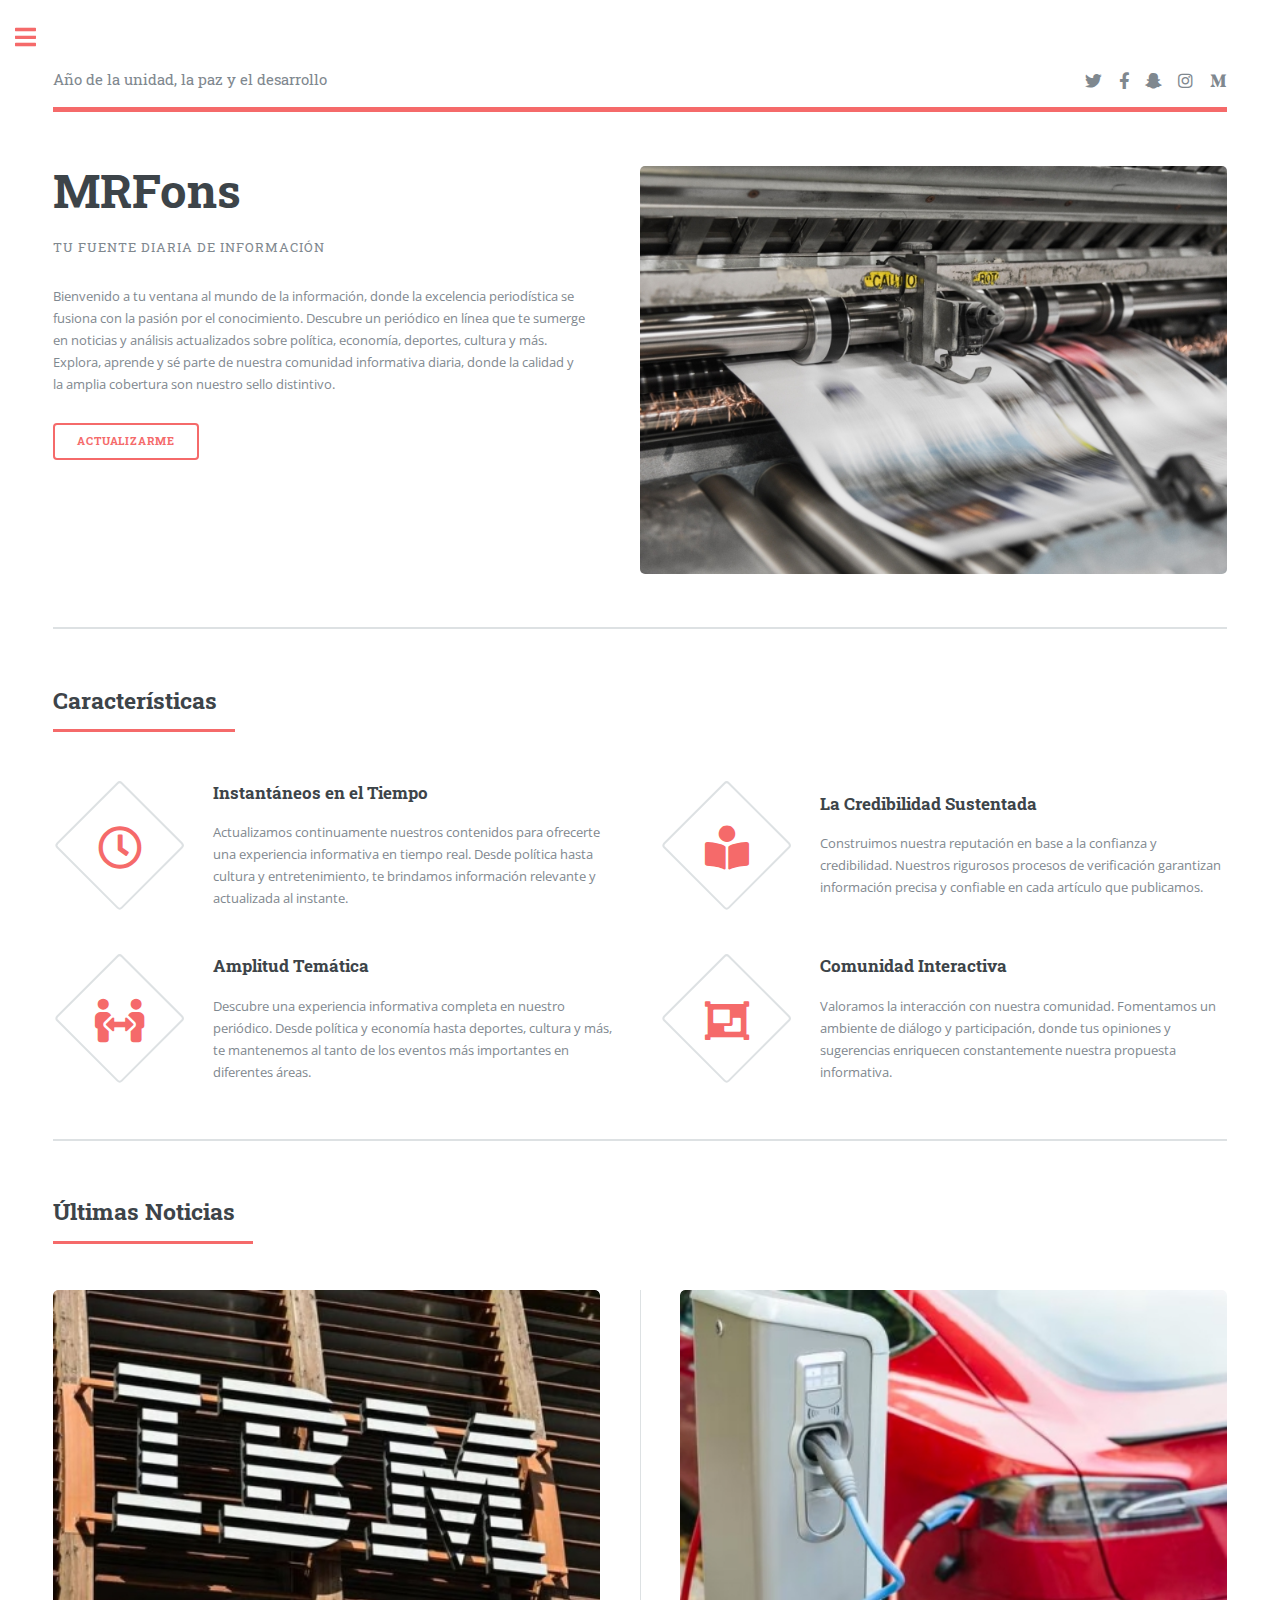
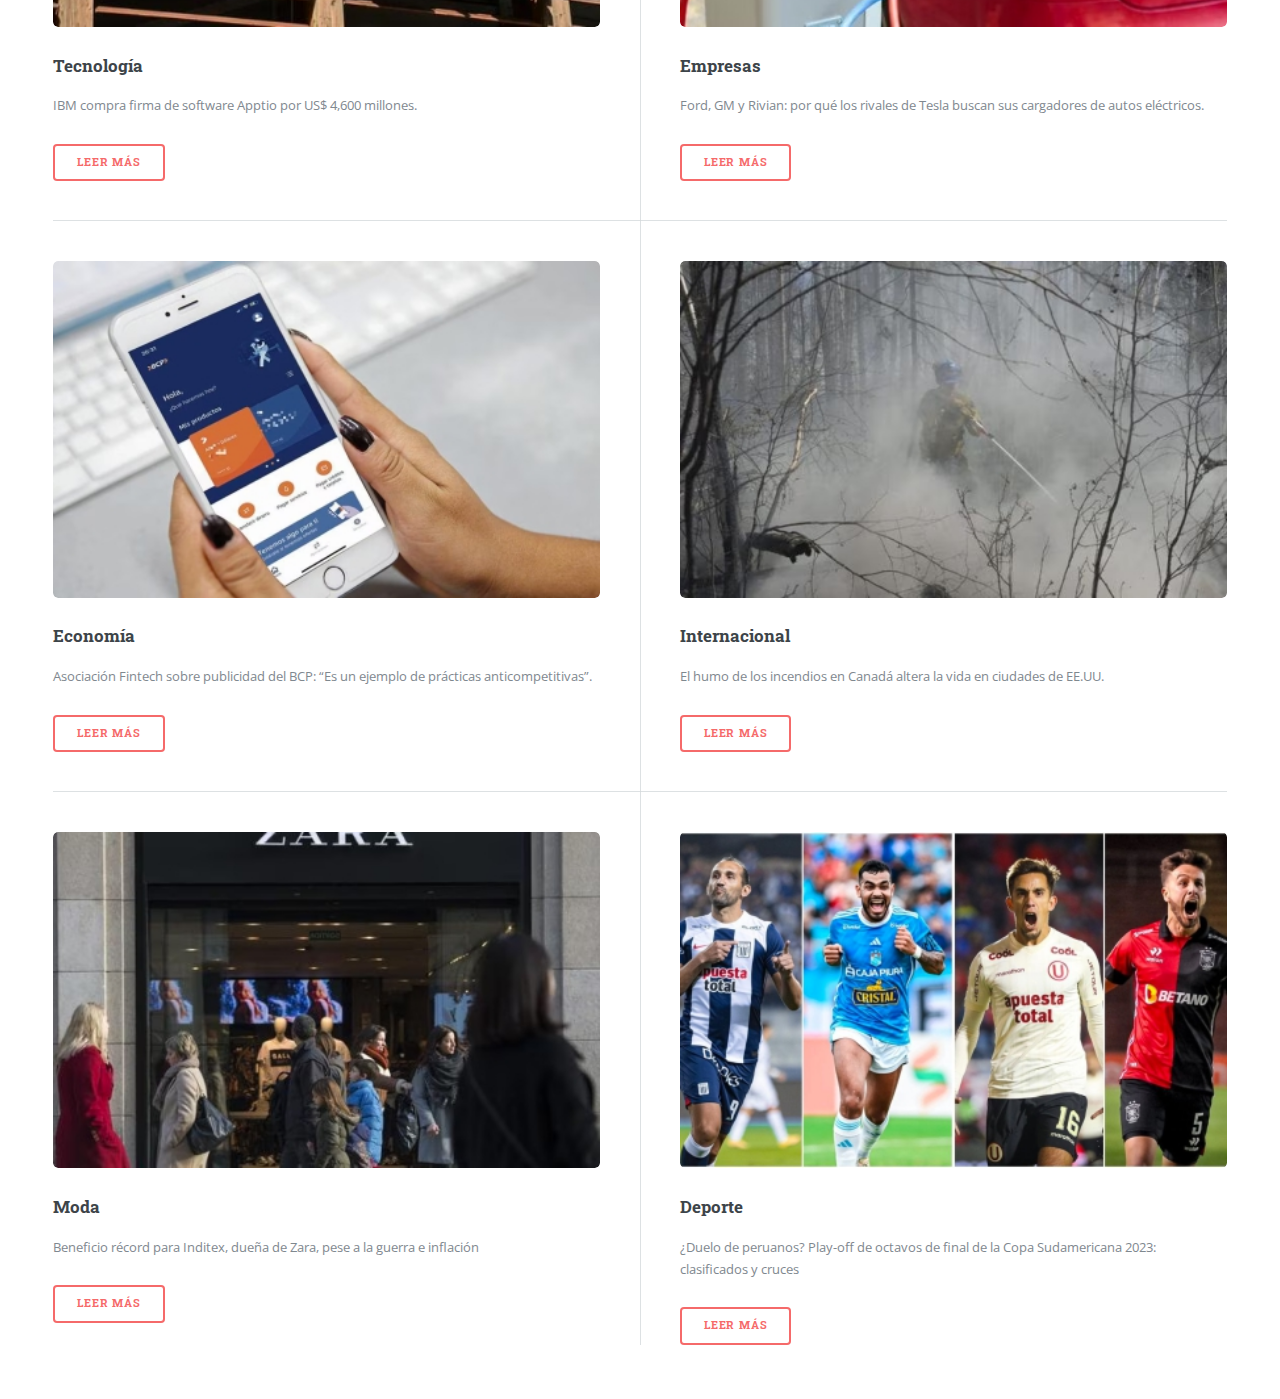
<file: index.html>
<!DOCTYPE HTML>
<html class="no-js" lang="es-PE">
<head>

	<!--- Necesidades básicas de la página
	================================================== -->
	<meta charset="utf-8">
	<title>MRFons - Periódico</title>
	<meta name="description" content="Fuente confiable de información diaria." />
	<meta name="author" content="Fernando, Milagros y Renzo">

	<!-- "metas" específicas para móviles
    ================================================== -->
	<meta name="viewport" content="width=device-width, initial-scale=1">

	 <!-- CSS
    ================================================== -->
	<link rel="stylesheet" href="css/main.css" />

	 <!-- favicons
    ================================================== -->
    <link rel="shortcut icon" href="images/favicon.ico" type="image/x-icon">
    <link rel="icon" href="images/favicon.ico" type="image/x-icon">
		
</head>

<body class="is-preload">

		<!-- Wrapper -->
			<div id="wrapper">

				<!-- Main -->
					<div id="main">
						<div class="inner">

							<!-- Header -->
								<header id="header">
									<a href="#" class="year">Año de la unidad, la paz y el desarrollo</a>
									<ul class="icons">
										<li><a href="#" class="icon brands fa-twitter"><span class="label">Twitter</span></a></li>
										<li><a href="#" class="icon brands fa-facebook-f"><span class="label">Facebook</span></a></li>
										<li><a href="#" class="icon brands fa-snapchat-ghost"><span class="label">Snapchat</span></a></li>
										<li><a href="#" class="icon brands fa-instagram"><span class="label">Instagram</span></a></li>
										<li><a href="#" class="icon brands fa-medium-m"><span class="label">Medium</span></a></li>
									</ul>
								</header>

							<!-- Banner -->
								<section id="banner">
									<div class="content">
										<header>
											<h1>MRFons</h1>
											<p>Tu fuente diaria de información</p>
										</header>
										<p>
											Bienvenido a tu ventana al mundo de la información, donde la excelencia 
											periodística se fusiona con la pasión por el conocimiento. Descubre un 
											periódico en línea que te sumerge en noticias y análisis actualizados 
											sobre política, economía, deportes, cultura y más. Explora, aprende y 
											sé parte de nuestra comunidad informativa diaria, donde la calidad y 
											la amplia cobertura son nuestro sello distintivo.
										</p>
										<ul class="actions">
											<li><a href="#notices" class="button big">Actualizarme</a></li>
										</ul>
									</div>
									<span class="image object">
										<img src="images/pic10.jpg" alt="" />
									</span>
								</section>

							<!-- Section Características -->
								<section id="features">
									<header class="major">
										<h2>Características</h2>
									</header>
									<div class="features">
										<article>
											<span class="icon fa-clock"></span>
											<div class="content">
												<h3>Instantáneos en el Tiempo</h3>
												<p>
													Actualizamos continuamente nuestros contenidos para ofrecerte una experiencia 
													informativa en tiempo real. Desde política hasta cultura y entretenimiento, 
													te brindamos información relevante y actualizada al instante.
												</p>
											</div>
										</article>
										<article>
											<span class="icon solid fa-book-reader"></span>
											<div class="content">
												<h3>La Credibilidad Sustentada</h3>
												<p>
													Construimos nuestra reputación en base a la confianza y credibilidad. Nuestros 
													rigurosos procesos de verificación garantizan información precisa y confiable en 
													cada artículo que publicamos.
												</p>
											</div>
										</article>
										<article>
											<span class="icon solid fa-people-arrows"></span>
											<div class="content">
												<h3>Amplitud Temática</h3>
												<p>
													Descubre una experiencia informativa completa en nuestro periódico. Desde política 
													y economía hasta deportes, cultura y más, te mantenemos al tanto de los eventos más 
													importantes en diferentes áreas.
												</p>
											</div>
										</article>
										<article>
											<span class="icon solid fa-object-group"></span>
											<div class="content">
												<h3>Comunidad Interactiva</h3>
												<p>
													Valoramos la interacción con nuestra comunidad. Fomentamos un ambiente de diálogo y 
													participación, donde tus opiniones y sugerencias enriquecen constantemente nuestra 
													propuesta informativa.
												</p>
											</div>
										</article>
									</div>
								</section>

							<!-- Section Noticias-->
								<section id="notices">
									<header class="major">
										<h2>Últimas Noticias</h2>
									</header>
									<div class="posts">
										<article>
											<a href="tecnologia.html" class="image" target="_blank"><img src="images/pic01.jpg" alt="" /></a>
											<h3>Tecnología</h3>
											<p>IBM compra firma de software Apptio por US$ 4,600 millones.</p>
											<ul class="actions">
												<li><a href="tecnologia.html" class="button" target="_blank">Leer más</a></li>
											</ul>
										</article>
										<article>
											<a href="empresa.html" class="image" target="_blank"><img src="images/pic02.jpg" alt="" /></a>
											<h3>Empresas</h3>
											<p>Ford, GM y Rivian: por qué los rivales de Tesla buscan sus cargadores de autos eléctricos.</p>
											<ul class="actions">
												<li><a href="empresa.html" class="button" target="_blank">Leer más</a></li>
											</ul>
										</article>
										<article>
											<a href="economia.html" class="image" target="_blank"><img src="images/pic03.jpg" alt="" /></a>
											<h3>Economía</h3>
											<p>Asociación Fintech sobre publicidad del BCP: “Es un ejemplo de prácticas anticompetitivas”.</p>
											<ul class="actions">
												<li><a href="economia.html" class="button" target="_blank">Leer más</a></li>
											</ul>
										</article>
										<article>
											<a href="internacional.html" class="image" target="_blank"><img src="images/pic04.jpg" alt="" /></a>
											<h3>Internacional</h3>
											<p>El humo de los incendios en Canadá altera la vida en ciudades de EE.UU.</p>
											<ul class="actions">
												<li><a href="internacional.html" class="button" target="_blank">Leer más</a></li>
											</ul>
										</article>
										<article>
											<a href="moda.html" class="image" target="_blank"><img src="images/pic05.jpg" alt="" /></a>
											<h3>Moda</h3>
											<p>Beneficio récord para Inditex, dueña de Zara, pese a la guerra e inflación</p>
											<ul class="actions">
												<li><a href="moda.html" class="button" target="_blank">Leer más</a></li>
											</ul>
										</article>
										<article>
											<a href="deporte.html" class="image" target="_blank"><img src="images/pic06.jpg" alt="" /></a>
											<h3>Deporte</h3>
											<p>¿Duelo de peruanos? Play-off de octavos de final de la Copa Sudamericana 2023: clasificados y cruces</p>
											<ul class="actions">
												<li><a href="deporte.html" class="button" target="_blank">Leer más</a></li>
											</ul>
										</article>
									</div>
								</section>

						</div>
					</div>

				<!-- Sidebar -->
					<div id="sidebar">
						<div class="inner">

							<!-- Search -->
								<section id="search" class="alt">
									<form method="post" action="#">
										<input type="text" name="query" id="query" placeholder="Buscar" />
									</form>
								</section>

							<!-- Menu -->
								<nav id="menu">
									<header class="major">
										<h2>Menu</h2>
									</header>
									<ul>
										<li><a href="index.html">Inicio</a></li>
										<li><a href="contacto.html" target="_blank">Contacto</a></li>

										<li>
										<span>Noticias :</span>
										<li><a href="tecnologia.html" target="_blank"> • Tecnología</a></li>
										<li><a href="empresa.html" target="_blank"> • Empresa</a></li>
										<li><a href="economia.html" target="_blank"> • Economía</a></li>
										<li><a href="internacional.html" target="_blank"> • Internacional</a></li>
										<li><a href="moda.html" target="_blank"> • Moda</a></li>
										<li><a href="deporte.html" target="_blank"> • Deporte</a></li>	
										</li>
										
									</ul>
								</nav>

							<!-- Section -->
								<section>
									<header class="major">
										<h2>Novedades</h2>
									</header>
									<div class="mini-posts">
										<article>
											<a href="#" class="image"><img src="images/pic07.jpg" alt="" /></a>
											<p>Viernes 30 de junio: ¿es feriado o día no laborable en Perú?</p>
										</article>
										<article>
											<a href="#" class="image"><img src="images/pic08.jpg" alt="" /></a>
											<p>Ministro de Justicia señala que evaluarán la norma que limita la colaboración eficaz para decidir si es observada por el Gobierno</p>
										</article>
										<article>
											<a href="#" class="image"><img src="images/pic09.jpg" alt="" /></a>
											<p>¿En qué consiste la “implosión catastrófica” que sufrió el sumergible Titán?</p>
										</article>
									</div>
								</section>

							<!-- Section Contact -->
								<section>
									<header class="major">
										<h2>Contáctenos</h2>
									</header>
									<p>Tu opinión es importante para nosotros. Estamos aquí para responder 
										a tus preguntas y escuchar tus sugerencias. ¡Esperamos saber de ti pronto!</p>
									<ul class="contact">
										<li class="icon solid fa-envelope"><a href="#">development@mrf.org.com</a></li>
										<li class="icon solid fa-phone"><a href="https://wa.link/q5a2ob"  target="_blank">(+51) 927 540 112</a></li>
										<li class="icon solid fa-home">Av. Uruguay 514, Lima 15001<br/>
										Cibertec - Lima Centro, Perú</li>
									</ul>

									<iframe src="https://www.google.com/maps/embed?pb=!1m18!1m12!1m3!1d3901.
									8496209773407!2d-77.04319098518742!3d-12.05386589146253!2m3!1f0!2f0!3f0!
									3m2!1i1024!2i768!4f13.1!3m3!1m2!1s0x9105c93177909de3%3A0xd63126b8dfe444b
									8!2sCIBERTEC%20-%20Sede%20Lima%20Centro!5e0!3m2!1ses!2spe!4v1687815388088
									!5m2!1ses!2spe"></iframe>

									<audio src="audios/correct-ding.mp3" controls autoplay></audio>

								</section>

							<!-- Footer -->
								<footer id="footer">
									<p class="copyright">&copy; 2023 Diseñado por: <a href="#"> MRFDevelopment</a>.</p>
								</footer>

						</div>
					</div>

			</div>

    <!-- JavaScript
    ================================================== -->
	<script src="js/jquery.min.js"></script>
	<script src="js/browser.min.js"></script>
	<script src="js/breakpoints.min.js"></script>
	<script src="js/util.js"></script>
	<script src="js/main.js"></script>

</body>

</html>
</file>
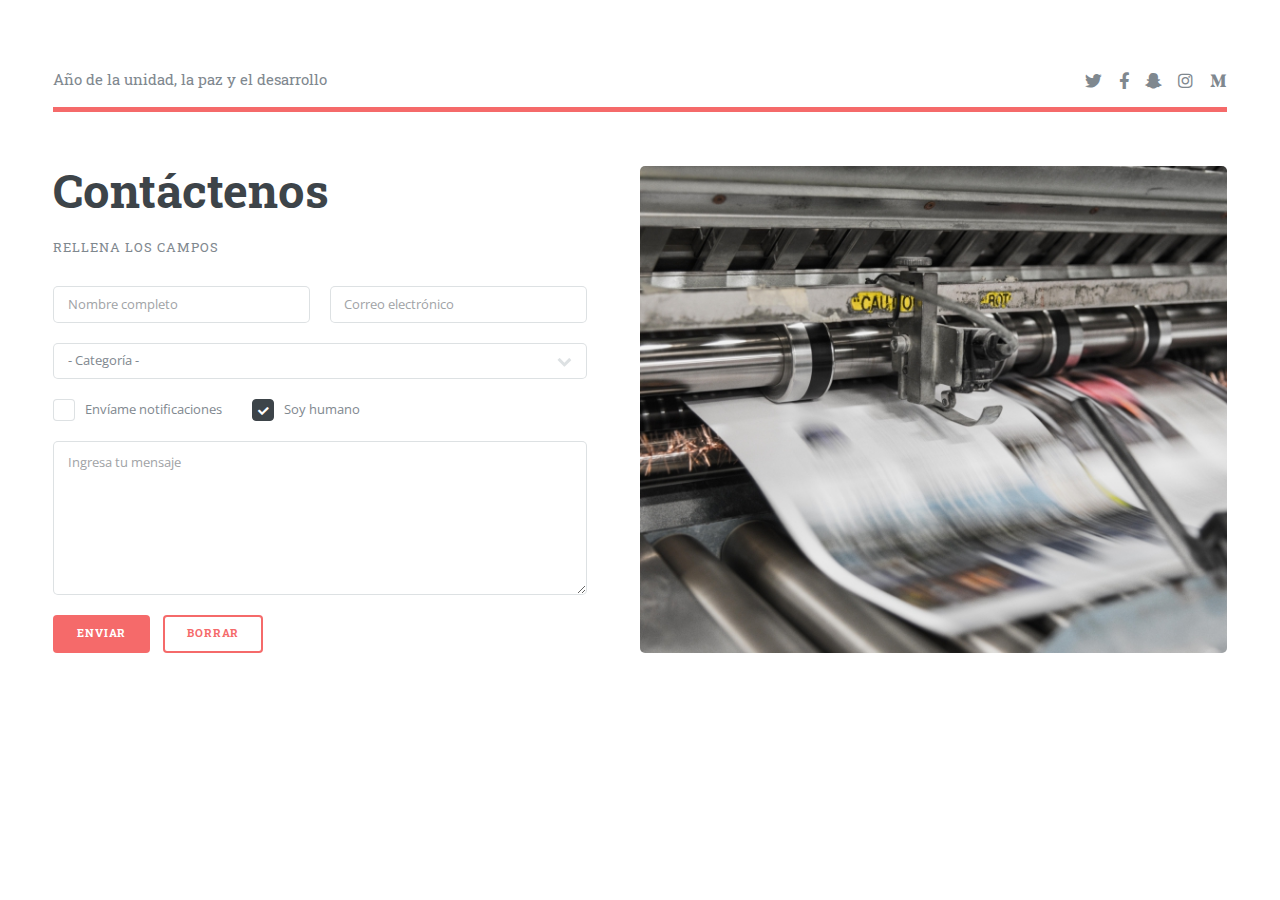
<file: contacto.html>
<!DOCTYPE HTML>
<html class="no-js" lang="es-PE">
<head>

	<!--- Necesidades básicas de la página
	================================================== -->
	<meta charset="utf-8">
	<title>MRFons - Contacto</title>
	<meta name="description" content="Fuente confiable de información diaria." />
	<meta name="author" content="Fernando, Milagros y Renzo">

	<!-- "metas" específicas para móviles
    ================================================== -->
	<meta name="viewport" content="width=device-width, initial-scale=1">

	 <!-- CSS
    ================================================== -->
	<link rel="stylesheet" href="css/main.css" />

	 <!-- favicons
    ================================================== -->
    <link rel="shortcut icon" href="images/favicon.ico" type="image/x-icon">
    <link rel="icon" href="images/favicon.ico" type="image/x-icon">
		
</head>

<body class="is-preload">

		<!-- Wrapper -->
			<div id="wrapper">

				<!-- Main -->
					<div id="main">
						<div class="inner">
							
							<!-- Header -->
								<header id="header">
									<a href="#" class="year">Año de la unidad, la paz y el desarrollo</a>
									<ul class="icons">
										<li><a href="#" class="icon brands fa-twitter"><span class="label">Twitter</span></a></li>
										<li><a href="#" class="icon brands fa-facebook-f"><span class="label">Facebook</span></a></li>
										<li><a href="#" class="icon brands fa-snapchat-ghost"><span class="label">Snapchat</span></a></li>
										<li><a href="#" class="icon brands fa-instagram"><span class="label">Instagram</span></a></li>
										<li><a href="#" class="icon brands fa-medium-m"><span class="label">Medium</span></a></li>
									</ul>
								</header>

							<!-- Banner -->
								<section id="banner">
									<div class="content">
										<header>
											<h1>Contáctenos</h1>
											<p>Rellena los campos</p>
										</header>							
										<form id="contact-form" method="post" action="#">

														<div class="row gtr-uniform">
															<div class="col-6 col-12-xsmall">
																<input type="text" name="demo-name" id="demo-name" value="" placeholder="Nombre completo" />
															</div>
															<div class="col-6 col-12-xsmall">
																<input type="email" name="demo-email" id="demo-email" value="" placeholder="Correo electrónico" />
															</div>
															<!-- Break -->
															<div class="col-12">
																<select name="demo-category" id="demo-category">
																	<option value="">- Categoría -</option>
																	<option value="1">Reclamo</option>
																	<option value="1">Comentarios</option>
																	<option value="1">Adminitración</option>
																	<option value="1">Recursos</option>
																</select>
															</div>
															<!-- Punto -->
															<div>
																<input type="checkbox" id="demo-copy" name="demo-copy">
																<label for="demo-copy">Envíame notificaciones</label>
															</div>
															<div>
																<input type="checkbox" id="demo-human" name="demo-human" checked>
																<label for="demo-human">Soy humano</label>
															</div>
															<!-- Punto -->
															<div class="col-12">
																<textarea name="demo-message" id="demo-message" placeholder="Ingresa tu mensaje" rows="6"></textarea>
															</div>
															<!-- Punto -->
															<div class="col-12">
																<ul class="actions">
																	<li><input type="submit" value="Enviar" class="primary" /></li>
																	<li><input type="reset" value="Borrar"  /></li>
																</ul>
															</div>
														</div>
													</form>
									</div>
									<span class="image object">
										<img src="images/pic10.jpg" alt="" />
									</span>
								</section>
						</div>
					</div>
			</div>

    <!-- JavaScript
    ================================================== -->
	<script src="js/jquery.min.js"></script>
	<script src="js/browser.min.js"></script>
	<script src="js/breakpoints.min.js"></script>
	<script src="js/util.js"></script>
	<script src="js/main.js"></script>

</body>

</html>
</file>
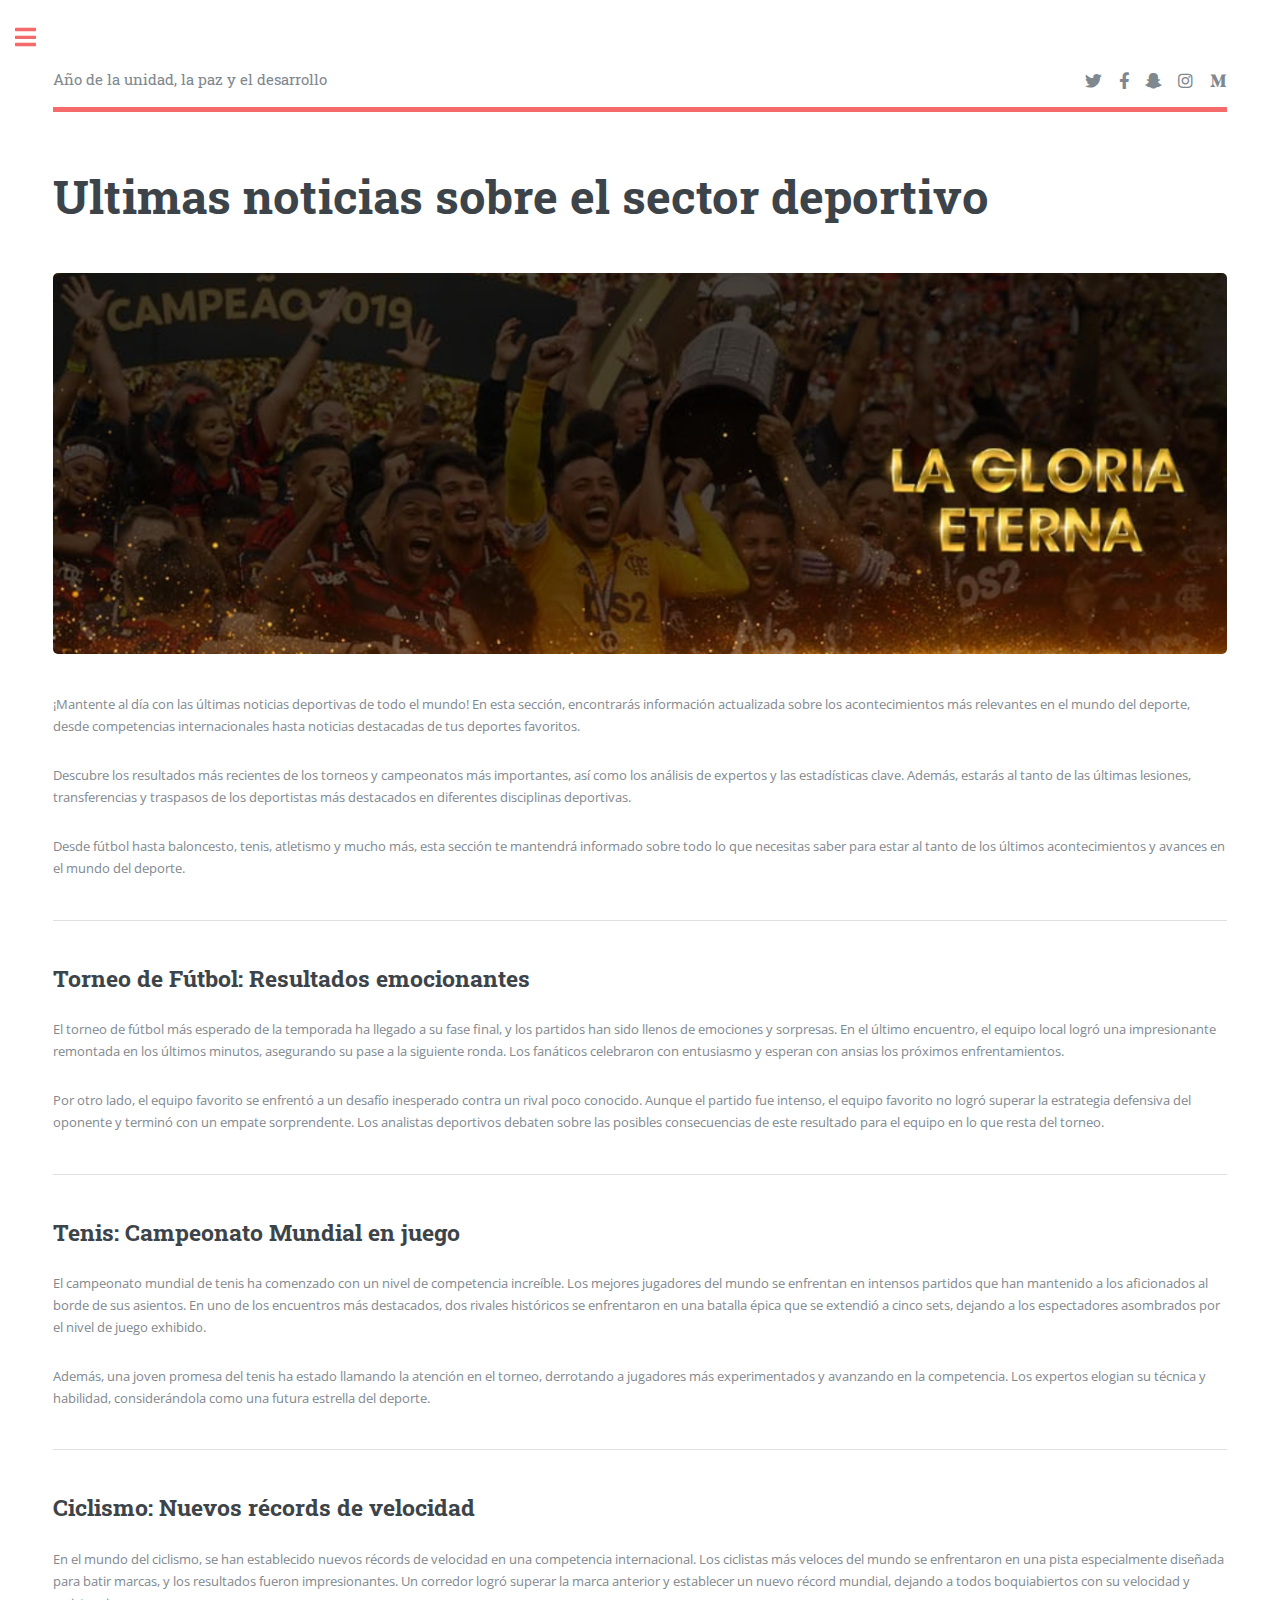
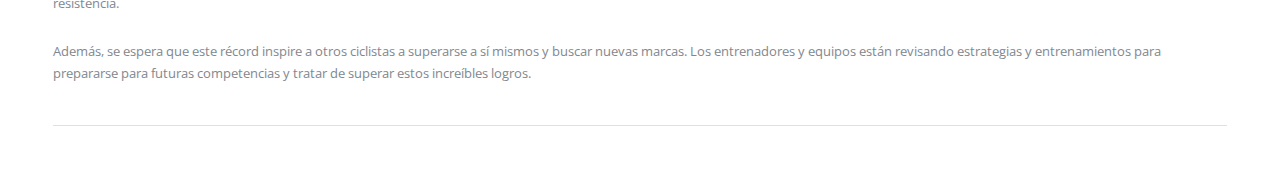
<file: deporte.html>
<!DOCTYPE HTML>
<html class="no-js" lang="es-PE">

<head>

	<!--- Necesidades básicas de la página
	================================================== -->
	<meta charset="utf-8">
	<title>MRFons - Deporte</title>
	<meta name="description" content="Fuente confiable de información diaria." />
	<meta name="author" content="Fernando, Milagros y Renzo">

	<!-- "metas" específicas para móviles
    ================================================== -->
	<meta name="viewport" content="width=device-width, initial-scale=1">

	<!-- CSS
    ================================================== -->
	<link rel="stylesheet" href="css/main.css" />

	<!-- favicons
    ================================================== -->
	<link rel="shortcut icon" href="images/favicon.ico" type="image/x-icon">
	<link rel="icon" href="images/favicon.ico" type="image/x-icon">

</head>

<body class="is-preload">

	<!-- Wrapper -->
	<div id="wrapper">

		<!-- Main -->
		<div id="main">
			<div class="inner">

				<!-- Header -->
				<header id="header">
					<a href="#" class="year">Año de la unidad, la paz y el desarrollo</a>
					<ul class="icons">
						<li><a href="#" class="icon brands fa-twitter"><span class="label">Twitter</span></a></li>
						<li><a href="#" class="icon brands fa-facebook-f"><span class="label">Facebook</span></a></li>
						<li><a href="#" class="icon brands fa-snapchat-ghost"><span class="label">Snapchat</span></a>
						</li>
						<li><a href="#" class="icon brands fa-instagram"><span class="label">Instagram</span></a></li>
						<li><a href="#" class="icon brands fa-medium-m"><span class="label">Medium</span></a></li>
					</ul>
				</header>

				<!-- Content -->
				<section>
					<header class="main">
						<h1>Ultimas noticias sobre el sector deportivo</h1>
					</header>

					<span class="image main"><img src="images/pic12.jpg" alt=""></span>

					<p>¡Mantente al día con las últimas noticias deportivas de todo el mundo! En esta sección,
						encontrarás información actualizada sobre los acontecimientos más relevantes en el mundo del
						deporte, desde competencias internacionales hasta noticias destacadas de tus deportes favoritos.
					</p>
					<p>Descubre los resultados más recientes de los torneos y campeonatos más importantes, así como los
						análisis de expertos y las estadísticas clave. Además, estarás al tanto de las últimas lesiones,
						transferencias y traspasos de los deportistas más destacados en diferentes disciplinas
						deportivas.</p>
					<p>Desde fútbol hasta baloncesto, tenis, atletismo y mucho más, esta sección te mantendrá informado
						sobre todo lo que necesitas saber para estar al tanto de los últimos acontecimientos y avances
						en el mundo del deporte.</p>

					<hr class="major" />

					<h2>Torneo de Fútbol: Resultados emocionantes</h2>
					<p>El torneo de fútbol más esperado de la temporada ha llegado a su fase final, y los partidos han
						sido llenos de emociones y sorpresas. En el último encuentro, el equipo local logró una
						impresionante remontada en los últimos minutos, asegurando su pase a la siguiente ronda. Los
						fanáticos celebraron con entusiasmo y esperan con ansias los próximos enfrentamientos.</p>
					<p>Por otro lado, el equipo favorito se enfrentó a un desafío inesperado contra un rival poco
						conocido. Aunque el partido fue intenso, el equipo favorito no logró superar la estrategia
						defensiva del oponente y terminó con un empate sorprendente. Los analistas deportivos debaten
						sobre las posibles consecuencias de este resultado para el equipo en lo que resta del torneo.
					</p>

					<hr class="major" />

					<h2>Tenis: Campeonato Mundial en juego</h2>
					<p>El campeonato mundial de tenis ha comenzado con un nivel de competencia increíble. Los mejores
						jugadores del mundo se enfrentan en intensos partidos que han mantenido a los aficionados al
						borde de sus asientos. En uno de los encuentros más destacados, dos rivales históricos se
						enfrentaron en una batalla épica que se extendió a cinco sets, dejando a los espectadores
						asombrados por el nivel de juego exhibido.</p>
					<p>Además, una joven promesa del tenis ha estado llamando la atención en el torneo, derrotando a
						jugadores más experimentados y avanzando en la competencia. Los expertos elogian su técnica y
						habilidad, considerándola como una futura estrella del deporte.</p>

					<hr class="major" />

					<h2>Ciclismo: Nuevos récords de velocidad</h2>
					<p>En el mundo del ciclismo, se han establecido nuevos récords de velocidad en una competencia
						internacional. Los ciclistas más veloces del mundo se enfrentaron en una pista especialmente
						diseñada para batir marcas, y los resultados fueron impresionantes. Un corredor logró superar la
						marca anterior y establecer un nuevo récord mundial, dejando a todos boquiabiertos con su
						velocidad y resistencia.</p>
					<p>Además, se espera que este récord inspire a otros ciclistas a superarse a sí mismos y buscar
						nuevas marcas. Los entrenadores y equipos están revisando estrategias y entrenamientos para
						prepararse para futuras competencias y tratar de superar estos increíbles logros.</p>

					<hr class="major" />

				</section>

			</div>
		</div>

		<!-- Sidebar -->
		<div id="sidebar">
			<div class="inner">

				<!-- Search -->
				<section id="search" class="alt">
					<form method="post" action="#">
						<input type="text" name="query" id="query" placeholder="Buscar" />
					</form>
				</section>

				<!-- Menu -->
				<nav id="menu">
					<header class="major">
						<h2>Menu</h2>
					</header>
					<ul>
						<li><a href="index.html">Inicio</a></li>
						<li><a href="contacto.html" target="_blank">Contacto</a></li>

						<li>
							<span>Noticias :</span>
						<li><a href="tecnologia.html" target="_blank"> • Tecnología</a></li>
						<li><a href="empresa.html" target="_blank"> • Empresa</a></li>
						<li><a href="economia.html" target="_blank"> • Economía</a></li>
						<li><a href="internacional.html" target="_blank"> • Internacional</a></li>
						<li><a href="moda.html" target="_blank"> • Moda</a></li>
						<li><a href="deporte.html" target="_blank"> • Deporte</a></li>
						</li>

					</ul>
				</nav>

				<!-- Section -->
				<section>
					<header class="major">
						<h2>Novedades</h2>
					</header>
					<div class="mini-posts">
						<article>
							<a href="#" class="image"><img src="images/pic07.jpg" alt="" /></a>
							<p>Viernes 30 de junio: ¿es feriado o día no laborable en Perú?</p>
						</article>
						<article>
							<a href="#" class="image"><img src="images/pic08.jpg" alt="" /></a>
							<p>Ministro de Justicia señala que evaluarán la norma que limita la colaboración eficaz para
								decidir si es observada por el Gobierno</p>
						</article>
						<article>
							<a href="#" class="image"><img src="images/pic09.jpg" alt="" /></a>
							<p>¿En qué consiste la “implosión catastrófica” que sufrió el sumergible Titán?</p>
						</article>
					</div>
				</section>

				<!-- Section Contact -->
				<section>
					<header class="major">
						<h2>Contáctenos</h2>
					</header>
					<p>Tu opinión es importante para nosotros. Estamos aquí para responder
						a tus preguntas y escuchar tus sugerencias. ¡Esperamos saber de ti pronto!</p>
					<ul class="contact">
						<li class="icon solid fa-envelope"><a href="#">development@mrf.org.com</a></li>
						<li class="icon solid fa-phone"><a href="https://wa.link/q5a2ob" target="_blank">(+51) 927 540
								112</a></li>
						<li class="icon solid fa-home">Av. Uruguay 514, Lima 15001<br />
							Cibertec - Lima Centro, Perú</li>
					</ul>

					<iframe src="https://www.google.com/maps/embed?pb=!1m18!1m12!1m3!1d3901.
							8496209773407!2d-77.04319098518742!3d-12.05386589146253!2m3!1f0!2f0!3f0!
							3m2!1i1024!2i768!4f13.1!3m3!1m2!1s0x9105c93177909de3%3A0xd63126b8dfe444b
							8!2sCIBERTEC%20-%20Sede%20Lima%20Centro!5e0!3m2!1ses!2spe!4v1687815388088
							!5m2!1ses!2spe"></iframe>

					<audio src="audios/correct-ding.mp3" controls autoplay></audio>

				</section>

				<!-- Footer -->
				<footer id="footer">
					<p class="copyright">&copy; 2023 Diseñado por: <a href="#"> MRFDevelopment</a>.</p>
				</footer>


			</div>
		</div>

	</div>


	<!-- JavaScript
    ================================================== -->
	<script src="js/jquery.min.js"></script>
	<script src="js/browser.min.js"></script>
	<script src="js/breakpoints.min.js"></script>
	<script src="js/util.js"></script>
	<script src="js/main.js"></script>

</body>

</html>
</file>
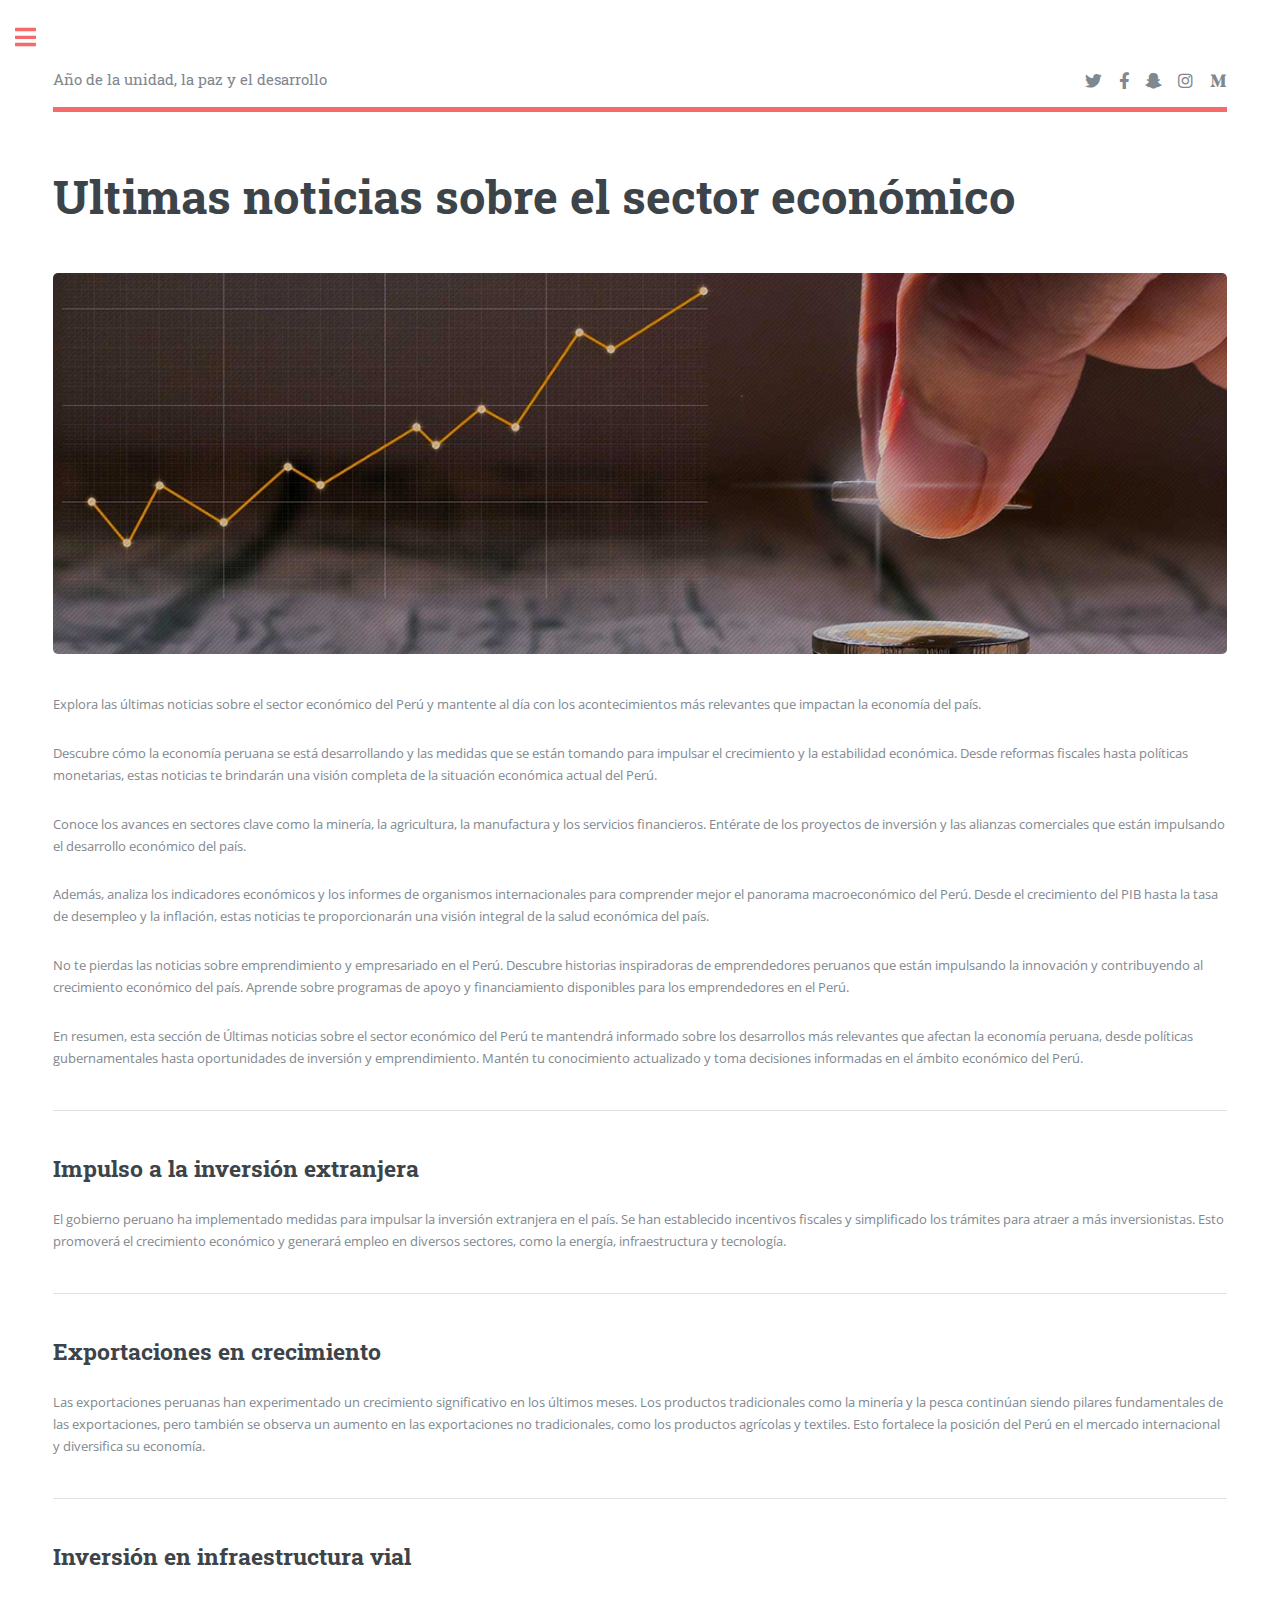
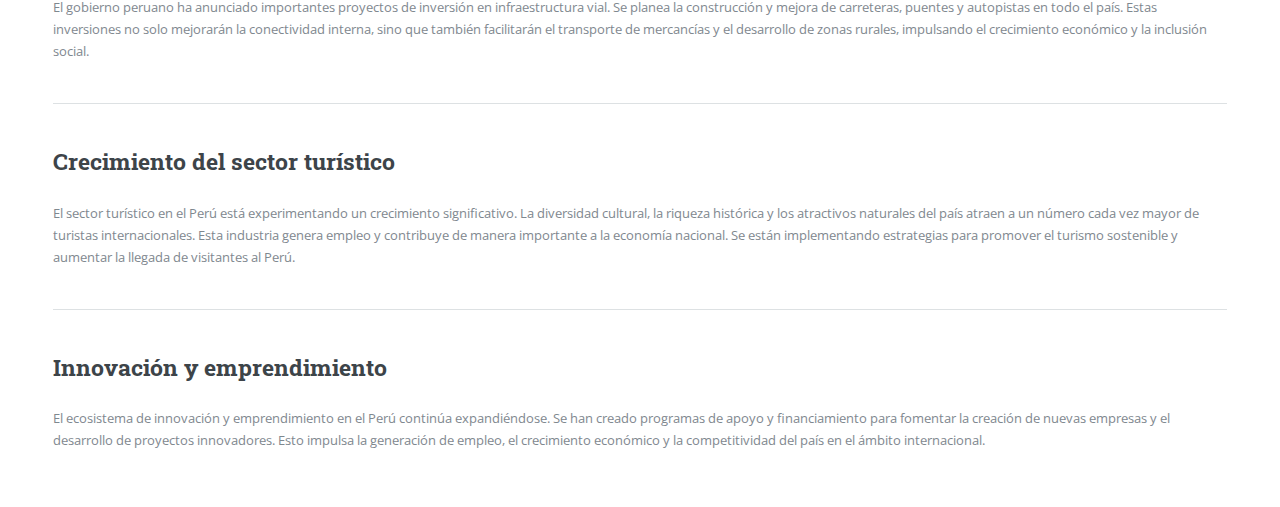
<file: economia.html>
<!DOCTYPE HTML>
<html class="no-js" lang="es-PE">

<head>

	<!--- Necesidades básicas de la página
	================================================== -->
	<meta charset="utf-8">
	<title>MRFons - Economía</title>
	<meta name="description" content="Fuente confiable de información diaria." />
	<meta name="author" content="Fernando, Milagros y Renzo">

	<!-- "metas" específicas para móviles
    ================================================== -->
	<meta name="viewport" content="width=device-width, initial-scale=1">

	<!-- CSS
    ================================================== -->
	<link rel="stylesheet" href="css/main.css" />

	<!-- favicons
    ================================================== -->
	<link rel="shortcut icon" href="images/favicon.ico" type="image/x-icon">
	<link rel="icon" href="images/favicon.ico" type="image/x-icon">

</head>

<body class="is-preload">

	<!-- Wrapper -->
	<div id="wrapper">

		<!-- Main -->
		<div id="main">
			<div class="inner">

				<!-- Header -->
				<header id="header">
					<a href="#" class="year">Año de la unidad, la paz y el desarrollo</a>
					<ul class="icons">
						<li><a href="#" class="icon brands fa-twitter"><span class="label">Twitter</span></a></li>
						<li><a href="#" class="icon brands fa-facebook-f"><span class="label">Facebook</span></a></li>
						<li><a href="#" class="icon brands fa-snapchat-ghost"><span class="label">Snapchat</span></a>
						</li>
						<li><a href="#" class="icon brands fa-instagram"><span class="label">Instagram</span></a></li>
						<li><a href="#" class="icon brands fa-medium-m"><span class="label">Medium</span></a></li>
					</ul>
				</header>

				<!-- Content -->
				<section>
					<header class="main">
						<h1>Ultimas noticias sobre el sector económico</h1>
					</header>

					<span class="image main"><img src="images/pic13.jpg" alt=""></span>

					<p>Explora las últimas noticias sobre el sector económico del Perú y mantente al día con los
						acontecimientos más relevantes que impactan la economía del país.</p>

					<p>Descubre cómo la economía peruana se está desarrollando y las medidas que se están tomando para
						impulsar el crecimiento y la estabilidad económica. Desde reformas fiscales hasta políticas
						monetarias, estas noticias te brindarán una visión completa de la situación económica actual del
						Perú.</p>

					<p>Conoce los avances en sectores clave como la minería, la agricultura, la manufactura y los
						servicios financieros. Entérate de los proyectos de inversión y las alianzas comerciales que
						están impulsando el desarrollo económico del país.</p>

					<p>Además, analiza los indicadores económicos y los informes de organismos internacionales para
						comprender mejor el panorama macroeconómico del Perú. Desde el crecimiento del PIB hasta la tasa
						de desempleo y la inflación, estas noticias te proporcionarán una visión integral de la salud
						económica del país.</p>

					<p>No te pierdas las noticias sobre emprendimiento y empresariado en el Perú. Descubre historias
						inspiradoras de emprendedores peruanos que están impulsando la innovación y contribuyendo al
						crecimiento económico del país. Aprende sobre programas de apoyo y financiamiento disponibles
						para los emprendedores en el Perú.</p>

					<p>En resumen, esta sección de Últimas noticias sobre el sector económico del Perú te mantendrá
						informado sobre los desarrollos más relevantes que afectan la economía peruana, desde políticas
						gubernamentales hasta oportunidades de inversión y emprendimiento. Mantén tu conocimiento
						actualizado y toma decisiones informadas en el ámbito económico del Perú.</p>

						<hr class="major" />

						<h2>Impulso a la inversión extranjera</h2>
						<p>El gobierno peruano ha implementado medidas para impulsar la inversión extranjera en el país. Se han establecido incentivos fiscales y simplificado los trámites para atraer a más inversionistas. Esto promoverá el crecimiento económico y generará empleo en diversos sectores, como la energía, infraestructura y tecnología.</p>
						
						<hr class="major" />
						
						<h2>Exportaciones en crecimiento</h2>
						<p>Las exportaciones peruanas han experimentado un crecimiento significativo en los últimos meses. Los productos tradicionales como la minería y la pesca continúan siendo pilares fundamentales de las exportaciones, pero también se observa un aumento en las exportaciones no tradicionales, como los productos agrícolas y textiles. Esto fortalece la posición del Perú en el mercado internacional y diversifica su economía.</p>
						
						<hr class="major" />
						
						<h2>Inversión en infraestructura vial</h2>
						<p>El gobierno peruano ha anunciado importantes proyectos de inversión en infraestructura vial. Se planea la construcción y mejora de carreteras, puentes y autopistas en todo el país. Estas inversiones no solo mejorarán la conectividad interna, sino que también facilitarán el transporte de mercancías y el desarrollo de zonas rurales, impulsando el crecimiento económico y la inclusión social.</p>
						
						<hr class="major" />
						
						<h2>Crecimiento del sector turístico</h2>
						<p>El sector turístico en el Perú está experimentando un crecimiento significativo. La diversidad cultural, la riqueza histórica y los atractivos naturales del país atraen a un número cada vez mayor de turistas internacionales. Esta industria genera empleo y contribuye de manera importante a la economía nacional. Se están implementando estrategias para promover el turismo sostenible y aumentar la llegada de visitantes al Perú.</p>
						
						<hr class="major" />
						
						<h2>Innovación y emprendimiento</h2>
						<p>El ecosistema de innovación y emprendimiento en el Perú continúa expandiéndose. Se han creado programas de apoyo y financiamiento para fomentar la creación de nuevas empresas y el desarrollo de proyectos innovadores. Esto impulsa la generación de empleo, el crecimiento económico y la competitividad del país en el ámbito internacional.</p>
											

				</section>

			</div>
		</div>

		<!-- Sidebar -->
		<div id="sidebar">
			<div class="inner">

				<!-- Search -->
				<section id="search" class="alt">
					<form method="post" action="#">
						<input type="text" name="query" id="query" placeholder="Buscar" />
					</form>
				</section>

				<!-- Menu -->
				<nav id="menu">
					<header class="major">
						<h2>Menu</h2>
					</header>
					<ul>
						<li><a href="index.html">Inicio</a></li>
						<li><a href="contacto.html" target="_blank">Contacto</a></li>

						<li>
							<span>Noticias :</span>
						<li><a href="tecnologia.html" target="_blank"> • Tecnología</a></li>
						<li><a href="empresa.html" target="_blank"> • Empresa</a></li>
						<li><a href="economia.html" target="_blank"> • Economía</a></li>
						<li><a href="internacional.html" target="_blank"> • Internacional</a></li>
						<li><a href="moda.html" target="_blank"> • Moda</a></li>
						<li><a href="deporte.html" target="_blank"> • Deporte</a></li>
						</li>

					</ul>
				</nav>

				<!-- Section -->
				<section>
					<header class="major">
						<h2>Novedades</h2>
					</header>
					<div class="mini-posts">
						<article>
							<a href="#" class="image"><img src="images/pic07.jpg" alt="" /></a>
							<p>Viernes 30 de junio: ¿es feriado o día no laborable en Perú?</p>
						</article>
						<article>
							<a href="#" class="image"><img src="images/pic08.jpg" alt="" /></a>
							<p>Ministro de Justicia señala que evaluarán la norma que limita la colaboración eficaz para
								decidir si es observada por el Gobierno</p>
						</article>
						<article>
							<a href="#" class="image"><img src="images/pic09.jpg" alt="" /></a>
							<p>¿En qué consiste la “implosión catastrófica” que sufrió el sumergible Titán?</p>
						</article>
					</div>
				</section>

				<!-- Section Contact -->
				<section>
					<header class="major">
						<h2>Contáctenos</h2>
					</header>
					<p>Tu opinión es importante para nosotros. Estamos aquí para responder
						a tus preguntas y escuchar tus sugerencias. ¡Esperamos saber de ti pronto!</p>
					<ul class="contact">
						<li class="icon solid fa-envelope"><a href="#">development@mrf.org.com</a></li>
						<li class="icon solid fa-phone"><a href="https://wa.link/q5a2ob" target="_blank">(+51) 927 540
								112</a></li>
						<li class="icon solid fa-home">Av. Uruguay 514, Lima 15001<br />
							Cibertec - Lima Centro, Perú</li>
					</ul>

					<iframe src="https://www.google.com/maps/embed?pb=!1m18!1m12!1m3!1d3901.
							8496209773407!2d-77.04319098518742!3d-12.05386589146253!2m3!1f0!2f0!3f0!
							3m2!1i1024!2i768!4f13.1!3m3!1m2!1s0x9105c93177909de3%3A0xd63126b8dfe444b
							8!2sCIBERTEC%20-%20Sede%20Lima%20Centro!5e0!3m2!1ses!2spe!4v1687815388088
							!5m2!1ses!2spe"></iframe>

							<audio src="audios/correct-ding.mp3" controls autoplay></audio>

				</section>

				<!-- Footer -->
				<footer id="footer">
					<p class="copyright">&copy; 2023 Diseñado por: <a href="#"> MRFDevelopment</a>.</p>
				</footer>


			</div>
		</div>

	</div>


	<!-- JavaScript
    ================================================== -->
	<script src="js/jquery.min.js"></script>
	<script src="js/browser.min.js"></script>
	<script src="js/breakpoints.min.js"></script>
	<script src="js/util.js"></script>
	<script src="js/main.js"></script>

</body>

</html>
</file>
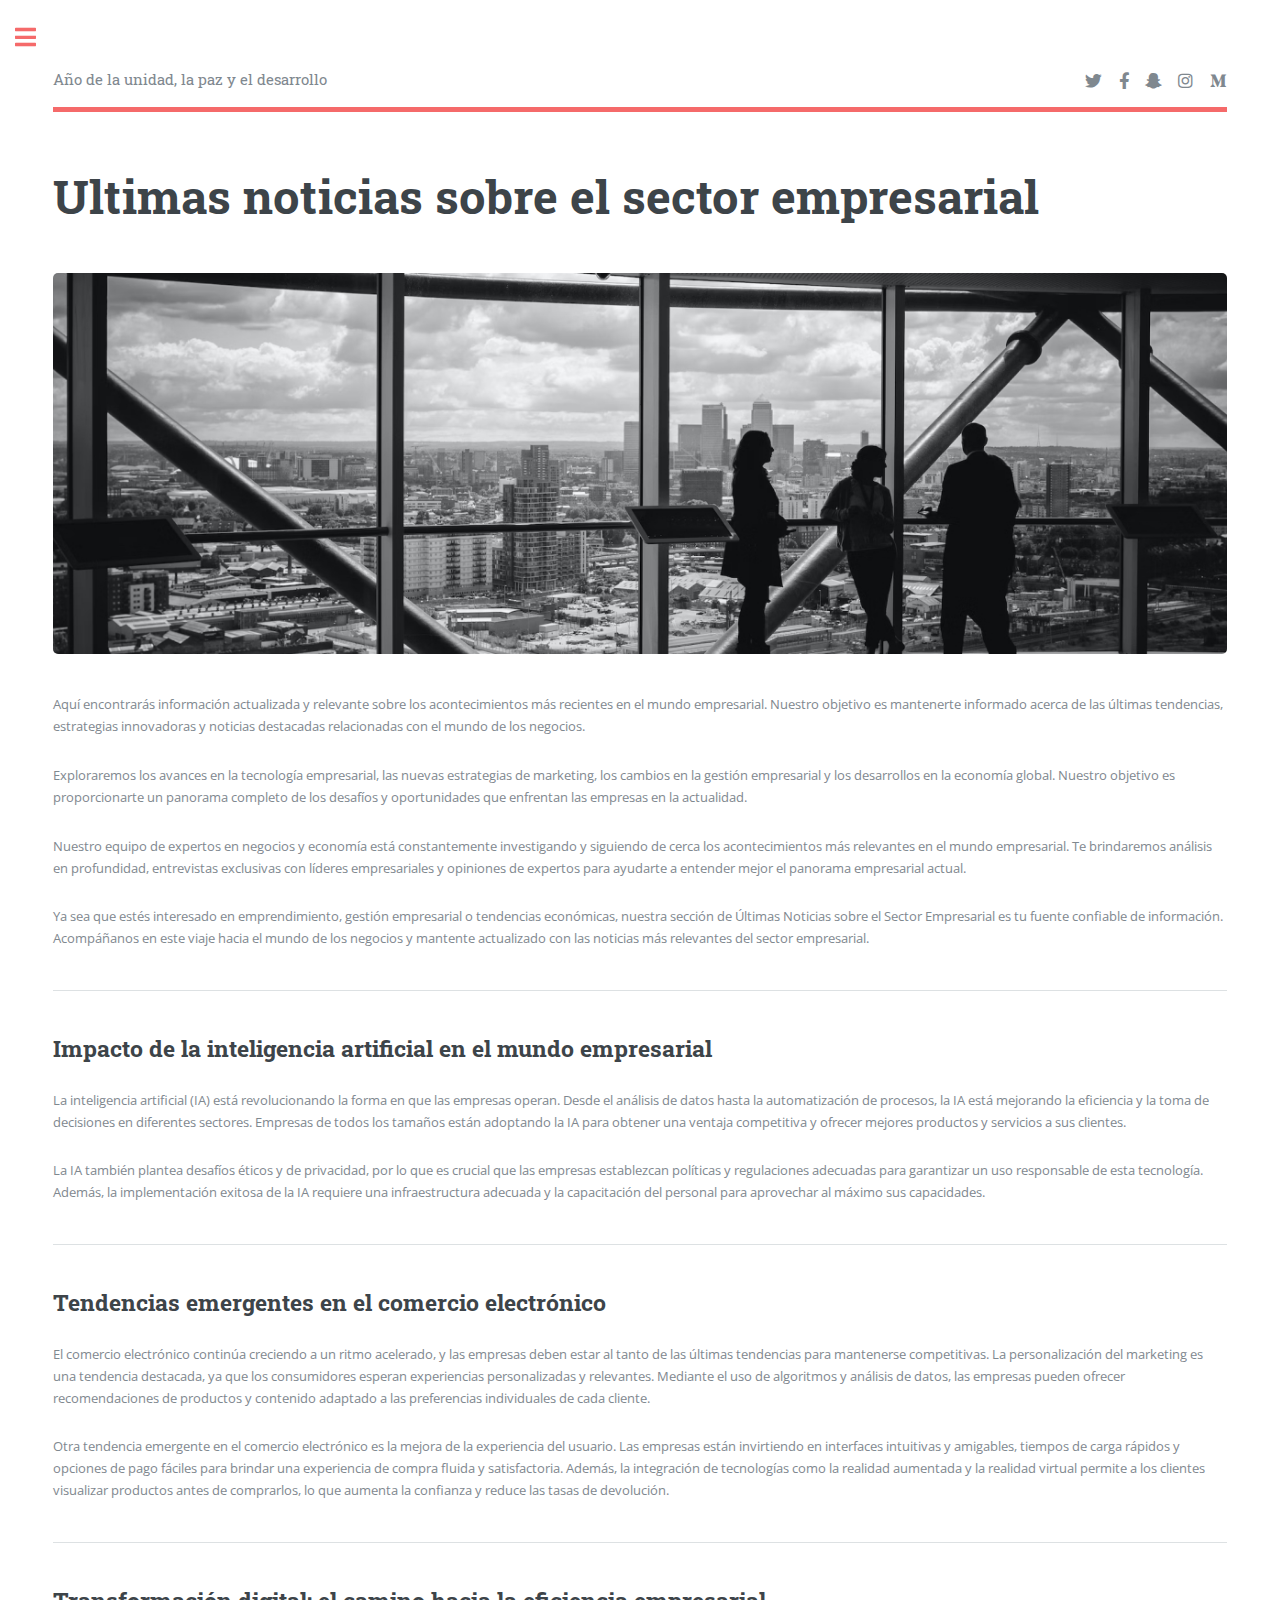
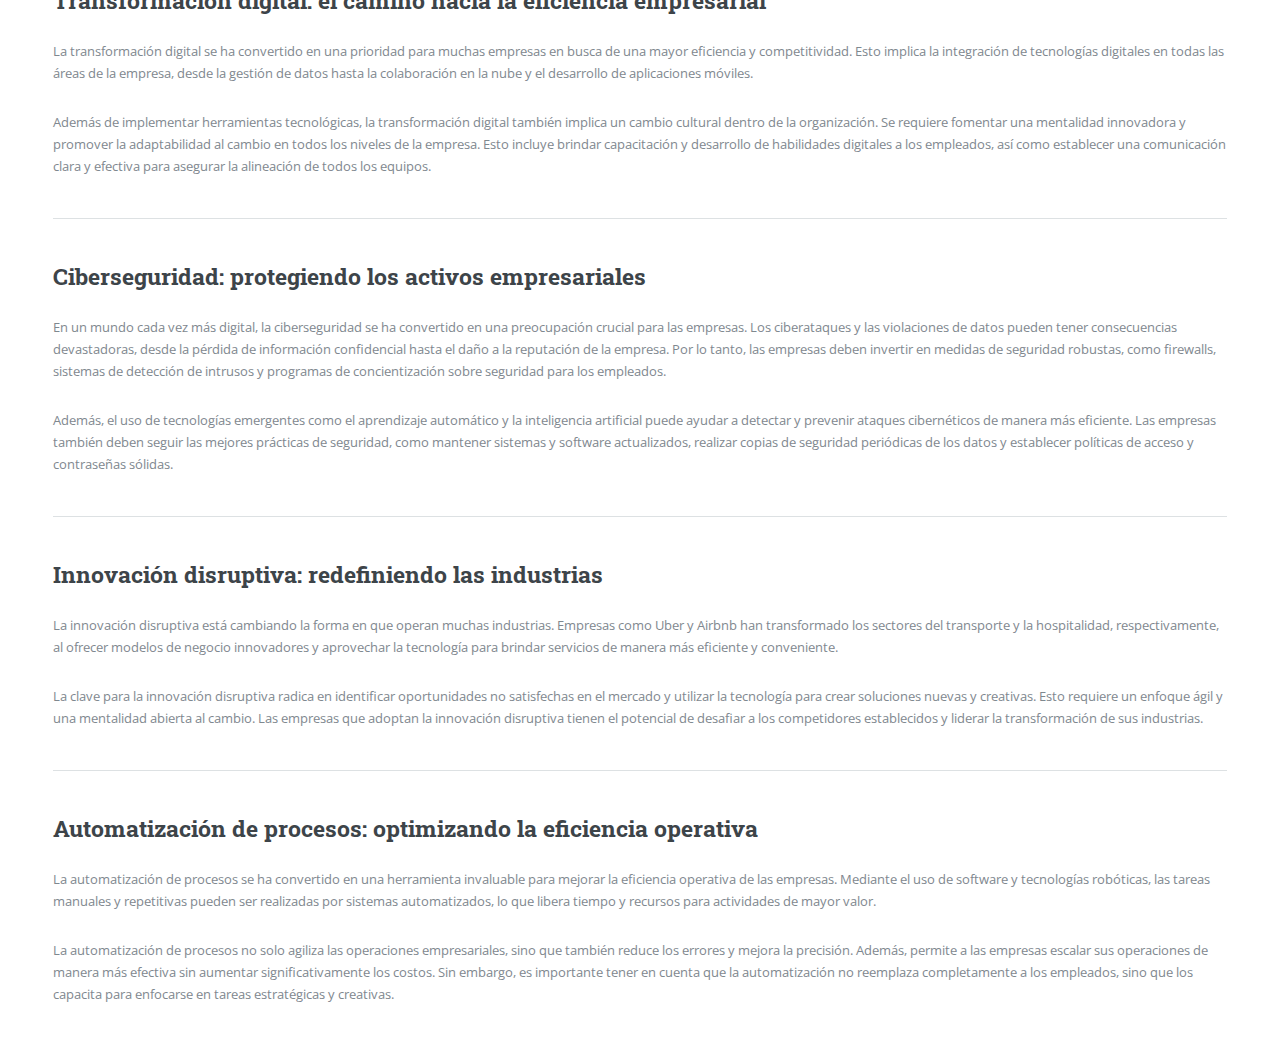
<file: empresa.html>
<!DOCTYPE HTML>
<html class="no-js" lang="es-PE">

<head>

	<!--- Necesidades básicas de la página
	================================================== -->
	<meta charset="utf-8">
	<title>MRFons - Empresa</title>
	<meta name="description" content="Fuente confiable de información diaria." />
	<meta name="author" content="Fernando, Milagros y Renzo">

	<!-- "metas" específicas para móviles
    ================================================== -->
	<meta name="viewport" content="width=device-width, initial-scale=1">

	<!-- CSS
    ================================================== -->
	<link rel="stylesheet" href="css/main.css" />

	<!-- favicons
    ================================================== -->
	<link rel="shortcut icon" href="images/favicon.ico" type="image/x-icon">
	<link rel="icon" href="images/favicon.ico" type="image/x-icon">

</head>

<body class="is-preload">

	<!-- Wrapper -->
	<div id="wrapper">

		<!-- Main -->
		<div id="main">
			<div class="inner">

				<!-- Header -->
				<header id="header">
					<a href="#" class="year">Año de la unidad, la paz y el desarrollo</a>
					<ul class="icons">
						<li><a href="#" class="icon brands fa-twitter"><span class="label">Twitter</span></a></li>
						<li><a href="#" class="icon brands fa-facebook-f"><span class="label">Facebook</span></a></li>
						<li><a href="#" class="icon brands fa-snapchat-ghost"><span class="label">Snapchat</span></a>
						</li>
						<li><a href="#" class="icon brands fa-instagram"><span class="label">Instagram</span></a></li>
						<li><a href="#" class="icon brands fa-medium-m"><span class="label">Medium</span></a></li>
					</ul>
				</header>

				<!-- Content -->
				<section>
					<header class="main">
						<h1>Ultimas noticias sobre el sector empresarial</h1>
					</header>

					<span class="image main"><img src="images/pic11.jpg" alt=""></span>

					<p>Aquí encontrarás información actualizada y relevante sobre los acontecimientos más recientes en
						el mundo empresarial. Nuestro objetivo es mantenerte informado acerca de las últimas tendencias,
						estrategias innovadoras y noticias destacadas relacionadas con el mundo de los negocios.</p>
					<p>Exploraremos los avances en la tecnología empresarial, las nuevas estrategias de marketing, los
						cambios en la gestión empresarial y los desarrollos en la economía global. Nuestro objetivo es
						proporcionarte un panorama completo de los desafíos y oportunidades que enfrentan las empresas
						en la actualidad.</p>
					<p>Nuestro equipo de expertos en negocios y economía está constantemente investigando y siguiendo de
						cerca los acontecimientos más relevantes en el mundo empresarial. Te brindaremos análisis en
						profundidad, entrevistas exclusivas con líderes empresariales y opiniones de expertos para
						ayudarte a entender mejor el panorama empresarial actual.</p>
					<p>Ya sea que estés interesado en emprendimiento, gestión empresarial o tendencias económicas,
						nuestra sección de Últimas Noticias sobre el Sector Empresarial es tu fuente confiable de
						información. Acompáñanos en este viaje hacia el mundo de los negocios y mantente actualizado con
						las noticias más relevantes del sector empresarial.</p>

					<hr class="major" />

					<h2>Impacto de la inteligencia artificial en el mundo empresarial</h2>
					<p>La inteligencia artificial (IA) está revolucionando la forma en que las empresas operan. Desde el
						análisis de datos hasta la automatización de procesos, la IA está mejorando la eficiencia y la
						toma de decisiones en diferentes sectores. Empresas de todos los tamaños están adoptando la IA
						para obtener una ventaja competitiva y ofrecer mejores productos y servicios a sus clientes.</p>

					<p>La IA también plantea desafíos éticos y de privacidad, por lo que es crucial que las empresas
						establezcan políticas y regulaciones adecuadas para garantizar un uso responsable de esta
						tecnología. Además, la implementación exitosa de la IA requiere una infraestructura adecuada y
						la capacitación del personal para aprovechar al máximo sus capacidades.</p>

					<hr class="major" />

					<h2>Tendencias emergentes en el comercio electrónico</h2>
					<p>El comercio electrónico continúa creciendo a un ritmo acelerado, y las empresas deben estar al
						tanto de las últimas tendencias para mantenerse competitivas. La personalización del marketing
						es una tendencia destacada, ya que los consumidores esperan experiencias personalizadas y
						relevantes. Mediante el uso de algoritmos y análisis de datos, las empresas pueden ofrecer
						recomendaciones de productos y contenido adaptado a las preferencias individuales de cada
						cliente.</p>

					<p>Otra tendencia emergente en el comercio electrónico es la mejora de la experiencia del usuario.
						Las empresas están invirtiendo en interfaces intuitivas y amigables, tiempos de carga rápidos y
						opciones de pago fáciles para brindar una experiencia de compra fluida y satisfactoria. Además,
						la integración de tecnologías como la realidad aumentada y la realidad virtual permite a los
						clientes visualizar productos antes de comprarlos, lo que aumenta la confianza y reduce las
						tasas de devolución.</p>

					<hr class="major" />

					<h2>Transformación digital: el camino hacia la eficiencia empresarial</h2>
					<p>La transformación digital se ha convertido en una prioridad para muchas empresas en busca de una
						mayor eficiencia y competitividad. Esto implica la integración de tecnologías digitales en todas
						las áreas de la empresa, desde la gestión de datos hasta la colaboración en la nube y el
						desarrollo de aplicaciones móviles.</p>

					<p>Además de implementar herramientas tecnológicas, la transformación digital también implica un
						cambio cultural dentro de la organización. Se requiere fomentar una mentalidad innovadora y
						promover la adaptabilidad al cambio en todos los niveles de la empresa. Esto incluye brindar
						capacitación y desarrollo de habilidades digitales a los empleados, así como establecer una
						comunicación clara y efectiva para asegurar la alineación de todos los equipos.</p>

					<hr class="major" />
					<h2>Ciberseguridad: protegiendo los activos empresariales</h2>
					<p>En un mundo cada vez más digital, la ciberseguridad se ha convertido en una preocupación crucial
						para las empresas. Los ciberataques y las violaciones de datos pueden tener consecuencias
						devastadoras, desde la pérdida de información confidencial hasta el daño a la reputación de la
						empresa. Por lo tanto, las empresas deben invertir en medidas de seguridad robustas, como
						firewalls, sistemas de detección de intrusos y programas de concientización sobre seguridad para
						los empleados.</p>
					<p>Además, el uso de tecnologías emergentes como el aprendizaje automático y la inteligencia
						artificial puede ayudar a detectar y prevenir ataques cibernéticos de manera más eficiente. Las
						empresas también deben seguir las mejores prácticas de seguridad, como mantener sistemas y
						software actualizados, realizar copias de seguridad periódicas de los datos y establecer
						políticas de acceso y contraseñas sólidas.</p>
					<hr class="major" />
					<h2>Innovación disruptiva: redefiniendo las industrias</h2>
					<p>La innovación disruptiva está cambiando la forma en que operan muchas industrias. Empresas como
						Uber y Airbnb han transformado los sectores del transporte y la hospitalidad, respectivamente,
						al ofrecer modelos de negocio innovadores y aprovechar la tecnología para brindar servicios de
						manera más eficiente y conveniente.</p>
					<p>La clave para la innovación disruptiva radica en identificar oportunidades no satisfechas en el
						mercado y utilizar la tecnología para crear soluciones nuevas y creativas. Esto requiere un
						enfoque ágil y una mentalidad abierta al cambio. Las empresas que adoptan la innovación
						disruptiva tienen el potencial de desafiar a los competidores establecidos y liderar la
						transformación de sus industrias.</p>
					<hr class="major" />
					<h2>Automatización de procesos: optimizando la eficiencia operativa</h2>
					<p>La automatización de procesos se ha convertido en una herramienta invaluable para mejorar la
						eficiencia operativa de las empresas. Mediante el uso de software y tecnologías robóticas, las
						tareas manuales y repetitivas pueden ser realizadas por sistemas automatizados, lo que libera
						tiempo y recursos para actividades de mayor valor.</p>
					<p>La automatización de procesos no solo agiliza las operaciones empresariales, sino que también
						reduce los errores y mejora la precisión. Además, permite a las empresas escalar sus operaciones
						de manera más efectiva sin aumentar significativamente los costos. Sin embargo, es importante
						tener en cuenta que la automatización no reemplaza completamente a los empleados, sino que los
						capacita para enfocarse en tareas estratégicas y creativas.</p>

				</section>

			</div>
		</div>

		<!-- Sidebar -->
		<div id="sidebar">
			<div class="inner">

				<!-- Search -->
				<section id="search" class="alt">
					<form method="post" action="#">
						<input type="text" name="query" id="query" placeholder="Buscar" />
					</form>
				</section>

				<!-- Menu -->
				<nav id="menu">
					<header class="major">
						<h2>Menu</h2>
					</header>
					<ul>
						<li><a href="index.html">Inicio</a></li>
						<li><a href="contacto.html" target="_blank">Contacto</a></li>

						<li>
							<span>Noticias :</span>
						<li><a href="tecnologia.html" target="_blank"> • Tecnología</a></li>
						<li><a href="empresa.html" target="_blank"> • Empresa</a></li>
						<li><a href="economia.html" target="_blank"> • Economía</a></li>
						<li><a href="internacional.html" target="_blank"> • Internacional</a></li>
						<li><a href="moda.html" target="_blank"> • Moda</a></li>
						<li><a href="deporte.html" target="_blank"> • Deporte</a></li>
						</li>

					</ul>
				</nav>

				<!-- Section -->
				<section>
					<header class="major">
						<h2>Novedades</h2>
					</header>
					<div class="mini-posts">
						<article>
							<a href="#" class="image"><img src="images/pic07.jpg" alt="" /></a>
							<p>Viernes 30 de junio: ¿es feriado o día no laborable en Perú?</p>
						</article>
						<article>
							<a href="#" class="image"><img src="images/pic08.jpg" alt="" /></a>
							<p>Ministro de Justicia señala que evaluarán la norma que limita la colaboración eficaz para
								decidir si es observada por el Gobierno</p>
						</article>
						<article>
							<a href="#" class="image"><img src="images/pic09.jpg" alt="" /></a>
							<p>¿En qué consiste la “implosión catastrófica” que sufrió el sumergible Titán?</p>
						</article>
					</div>
				</section>

				<!-- Section Contact -->
				<section>
					<header class="major">
						<h2>Contáctenos</h2>
					</header>
					<p>Tu opinión es importante para nosotros. Estamos aquí para responder
						a tus preguntas y escuchar tus sugerencias. ¡Esperamos saber de ti pronto!</p>
					<ul class="contact">
						<li class="icon solid fa-envelope"><a href="#">development@mrf.org.com</a></li>
						<li class="icon solid fa-phone"><a href="https://wa.link/q5a2ob" target="_blank">(+51) 927 540
								112</a></li>
						<li class="icon solid fa-home">Av. Uruguay 514, Lima 15001<br />
							Cibertec - Lima Centro, Perú</li>
					</ul>

					<iframe src="https://www.google.com/maps/embed?pb=!1m18!1m12!1m3!1d3901.
							8496209773407!2d-77.04319098518742!3d-12.05386589146253!2m3!1f0!2f0!3f0!
							3m2!1i1024!2i768!4f13.1!3m3!1m2!1s0x9105c93177909de3%3A0xd63126b8dfe444b
							8!2sCIBERTEC%20-%20Sede%20Lima%20Centro!5e0!3m2!1ses!2spe!4v1687815388088
							!5m2!1ses!2spe"></iframe>

							<audio src="audios/correct-ding.mp3" controls autoplay></audio>

				</section>

				<!-- Footer -->
				<footer id="footer">
					<p class="copyright">&copy; 2023 Diseñado por: <a href="#"> MRFDevelopment</a>.</p>
				</footer>


			</div>
		</div>

	</div>


	<!-- JavaScript
    ================================================== -->
	<script src="js/jquery.min.js"></script>
	<script src="js/browser.min.js"></script>
	<script src="js/breakpoints.min.js"></script>
	<script src="js/util.js"></script>
	<script src="js/main.js"></script>

</body>

</html>
</file>
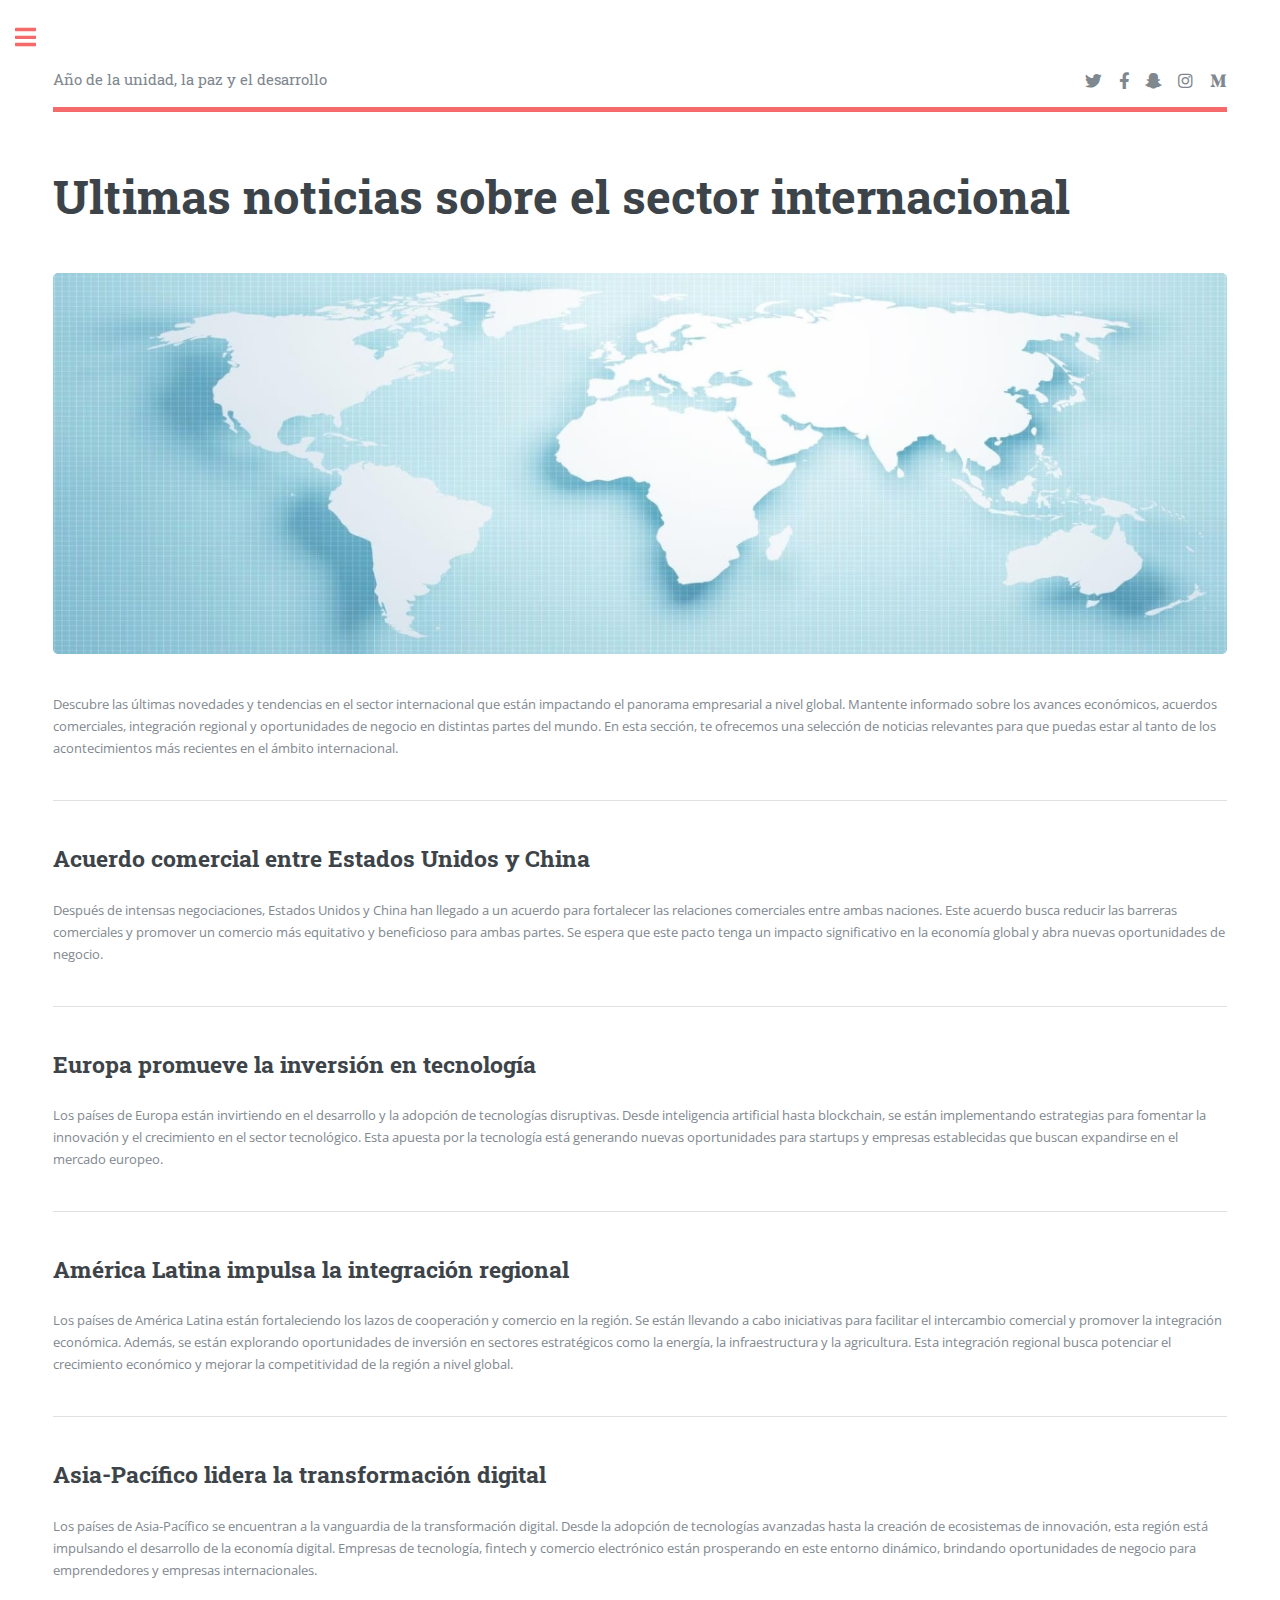
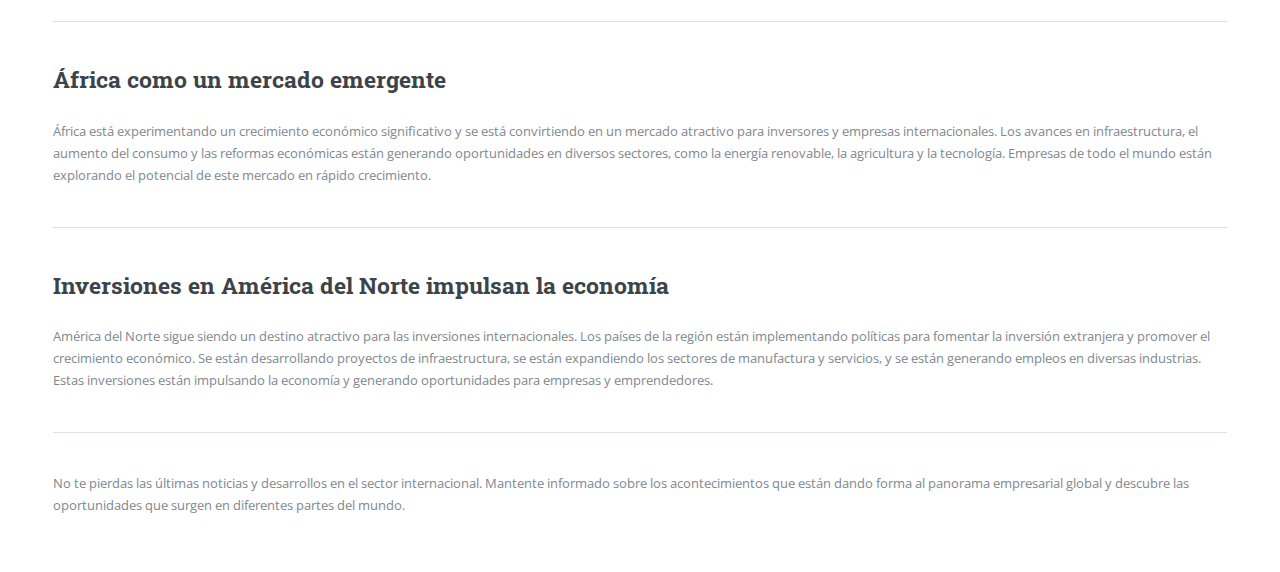
<file: internacional.html>
<!DOCTYPE HTML>
<html class="no-js" lang="es-PE">

<head>

	<!--- Necesidades básicas de la página
	================================================== -->
	<meta charset="utf-8">
	<title>MRFons - Internacional</title>
	<meta name="description" content="Fuente confiable de información diaria." />
	<meta name="author" content="Fernando, Milagros y Renzo">

	<!-- "metas" específicas para móviles
    ================================================== -->
	<meta name="viewport" content="width=device-width, initial-scale=1">

	<!-- CSS
    ================================================== -->
	<link rel="stylesheet" href="css/main.css" />

	<!-- favicons
    ================================================== -->
	<link rel="shortcut icon" href="images/favicon.ico" type="image/x-icon">
	<link rel="icon" href="images/favicon.ico" type="image/x-icon">

</head>

<body class="is-preload">

	<!-- Wrapper -->
	<div id="wrapper">

		<!-- Main -->
		<div id="main">
			<div class="inner">

				<!-- Header -->
				<header id="header">
					<a href="#" class="year">Año de la unidad, la paz y el desarrollo</a>
					<ul class="icons">
						<li><a href="#" class="icon brands fa-twitter"><span class="label">Twitter</span></a></li>
						<li><a href="#" class="icon brands fa-facebook-f"><span class="label">Facebook</span></a></li>
						<li><a href="#" class="icon brands fa-snapchat-ghost"><span class="label">Snapchat</span></a>
						</li>
						<li><a href="#" class="icon brands fa-instagram"><span class="label">Instagram</span></a></li>
						<li><a href="#" class="icon brands fa-medium-m"><span class="label">Medium</span></a></li>
					</ul>
				</header>

				<!-- Content -->
				<section>
					<header class="main">
						<h1>Ultimas noticias sobre el sector internacional</h1>
					</header>

					<span class="image main"><img src="images/pic14.jpg" alt=""></span>

					<p>Descubre las últimas novedades y tendencias en el sector internacional que están impactando el
						panorama empresarial a nivel global. Mantente informado sobre los avances económicos, acuerdos
						comerciales, integración regional y oportunidades de negocio en distintas partes del mundo. En
						esta sección, te ofrecemos una selección de noticias relevantes para que puedas estar al tanto
						de los acontecimientos más recientes en el ámbito internacional.</p>

					<hr class="major" />

					<h2>Acuerdo comercial entre Estados Unidos y China</h2>
					<p>Después de intensas negociaciones, Estados Unidos y China han llegado a un acuerdo para
						fortalecer las relaciones comerciales entre ambas naciones. Este acuerdo busca reducir las
						barreras comerciales y promover un comercio más equitativo y beneficioso para ambas partes. Se
						espera que este pacto tenga un impacto significativo en la economía global y abra nuevas
						oportunidades de negocio.</p>

					<hr class="major" />

					<h2>Europa promueve la inversión en tecnología</h2>
					<p>Los países de Europa están invirtiendo en el desarrollo y la adopción de tecnologías disruptivas.
						Desde inteligencia artificial hasta blockchain, se están implementando estrategias para fomentar
						la innovación y el crecimiento en el sector tecnológico. Esta apuesta por la tecnología está
						generando nuevas oportunidades para startups y empresas establecidas que buscan expandirse en el
						mercado europeo.</p>

					<hr class="major" />

					<h2>América Latina impulsa la integración regional</h2>
					<p>Los países de América Latina están fortaleciendo los lazos de cooperación y comercio en la
						región. Se están llevando a cabo iniciativas para facilitar el intercambio comercial y promover
						la integración económica. Además, se están explorando oportunidades de inversión en sectores
						estratégicos como la energía, la infraestructura y la agricultura. Esta integración regional
						busca potenciar el crecimiento económico y mejorar la competitividad de la región a nivel
						global.</p>

					<hr class="major" />

					<h2>Asia-Pacífico lidera la transformación digital</h2>
					<p>Los países de Asia-Pacífico se encuentran a la vanguardia de la transformación digital. Desde la
						adopción de tecnologías avanzadas hasta la creación de ecosistemas de innovación, esta región
						está impulsando el desarrollo de la economía digital. Empresas de tecnología, fintech y comercio
						electrónico están prosperando en este entorno dinámico, brindando oportunidades de negocio para
						emprendedores y empresas internacionales.</p>

					<hr class="major" />

					<h2>África como un mercado emergente</h2>
					<p>África está experimentando un crecimiento económico significativo y se está convirtiendo en un
						mercado atractivo para inversores y empresas internacionales. Los avances en infraestructura, el
						aumento del consumo y las reformas económicas están generando oportunidades en diversos
						sectores, como la energía renovable, la agricultura y la tecnología. Empresas de todo el mundo
						están explorando el potencial de este mercado en rápido crecimiento.</p>

					<hr class="major" />

					<h2>Inversiones en América del Norte impulsan la economía</h2>
					<p>América del Norte sigue siendo un destino atractivo para las inversiones internacionales. Los
						países de la región están implementando políticas para fomentar la inversión extranjera y
						promover el crecimiento económico. Se están desarrollando proyectos de infraestructura, se están
						expandiendo los sectores de manufactura y servicios, y se están generando empleos en diversas
						industrias. Estas inversiones están impulsando la economía y generando oportunidades para
						empresas y emprendedores.</p>

					<hr class="major" />

					<p>No te pierdas las últimas noticias y desarrollos en el sector internacional. Mantente informado
						sobre

						los acontecimientos que están dando forma al panorama empresarial global y descubre las
						oportunidades que surgen en diferentes partes del mundo.</p>



				</section>

			</div>
		</div>

		<!-- Sidebar -->
		<div id="sidebar">
			<div class="inner">

				<!-- Search -->
				<section id="search" class="alt">
					<form method="post" action="#">
						<input type="text" name="query" id="query" placeholder="Buscar" />
					</form>
				</section>

				<!-- Menu -->
				<nav id="menu">
					<header class="major">
						<h2>Menu</h2>
					</header>
					<ul>
						<li><a href="index.html">Inicio</a></li>
						<li><a href="contacto.html" target="_blank">Contacto</a></li>

						<li>
							<span>Noticias :</span>
						<li><a href="tecnologia.html" target="_blank"> • Tecnología</a></li>
						<li><a href="empresa.html" target="_blank"> • Empresa</a></li>
						<li><a href="economia.html" target="_blank"> • Economía</a></li>
						<li><a href="internacional.html" target="_blank"> • Internacional</a></li>
						<li><a href="moda.html" target="_blank"> • Moda</a></li>
						<li><a href="deporte.html" target="_blank"> • Deporte</a></li>
						</li>

					</ul>
				</nav>

				<!-- Section -->
				<section>
					<header class="major">
						<h2>Novedades</h2>
					</header>
					<div class="mini-posts">
						<article>
							<a href="#" class="image"><img src="images/pic07.jpg" alt="" /></a>
							<p>Viernes 30 de junio: ¿es feriado o día no laborable en Perú?</p>
						</article>
						<article>
							<a href="#" class="image"><img src="images/pic08.jpg" alt="" /></a>
							<p>Ministro de Justicia señala que evaluarán la norma que limita la colaboración eficaz para
								decidir si es observada por el Gobierno</p>
						</article>
						<article>
							<a href="#" class="image"><img src="images/pic09.jpg" alt="" /></a>
							<p>¿En qué consiste la “implosión catastrófica” que sufrió el sumergible Titán?</p>
						</article>
					</div>
				</section>

				<!-- Section Contact -->
				<section>
					<header class="major">
						<h2>Contáctenos</h2>
					</header>
					<p>Tu opinión es importante para nosotros. Estamos aquí para responder
						a tus preguntas y escuchar tus sugerencias. ¡Esperamos saber de ti pronto!</p>
					<ul class="contact">
						<li class="icon solid fa-envelope"><a href="#">development@mrf.org.com</a></li>
						<li class="icon solid fa-phone"><a href="https://wa.link/q5a2ob" target="_blank">(+51) 927 540
								112</a></li>
						<li class="icon solid fa-home">Av. Uruguay 514, Lima 15001<br />
							Cibertec - Lima Centro, Perú</li>
					</ul>

					<iframe src="https://www.google.com/maps/embed?pb=!1m18!1m12!1m3!1d3901.
							8496209773407!2d-77.04319098518742!3d-12.05386589146253!2m3!1f0!2f0!3f0!
							3m2!1i1024!2i768!4f13.1!3m3!1m2!1s0x9105c93177909de3%3A0xd63126b8dfe444b
							8!2sCIBERTEC%20-%20Sede%20Lima%20Centro!5e0!3m2!1ses!2spe!4v1687815388088
							!5m2!1ses!2spe"></iframe>

							<audio src="audios/correct-ding.mp3" controls autoplay></audio>

				</section>

				<!-- Footer -->
				<footer id="footer">
					<p class="copyright">&copy; 2023 Diseñado por: <a href="#"> MRFDevelopment</a>.</p>
				</footer>


			</div>
		</div>

	</div>


	<!-- JavaScript
    ================================================== -->
	<script src="js/jquery.min.js"></script>
	<script src="js/browser.min.js"></script>
	<script src="js/breakpoints.min.js"></script>
	<script src="js/util.js"></script>
	<script src="js/main.js"></script>

</body>

</html>
</file>
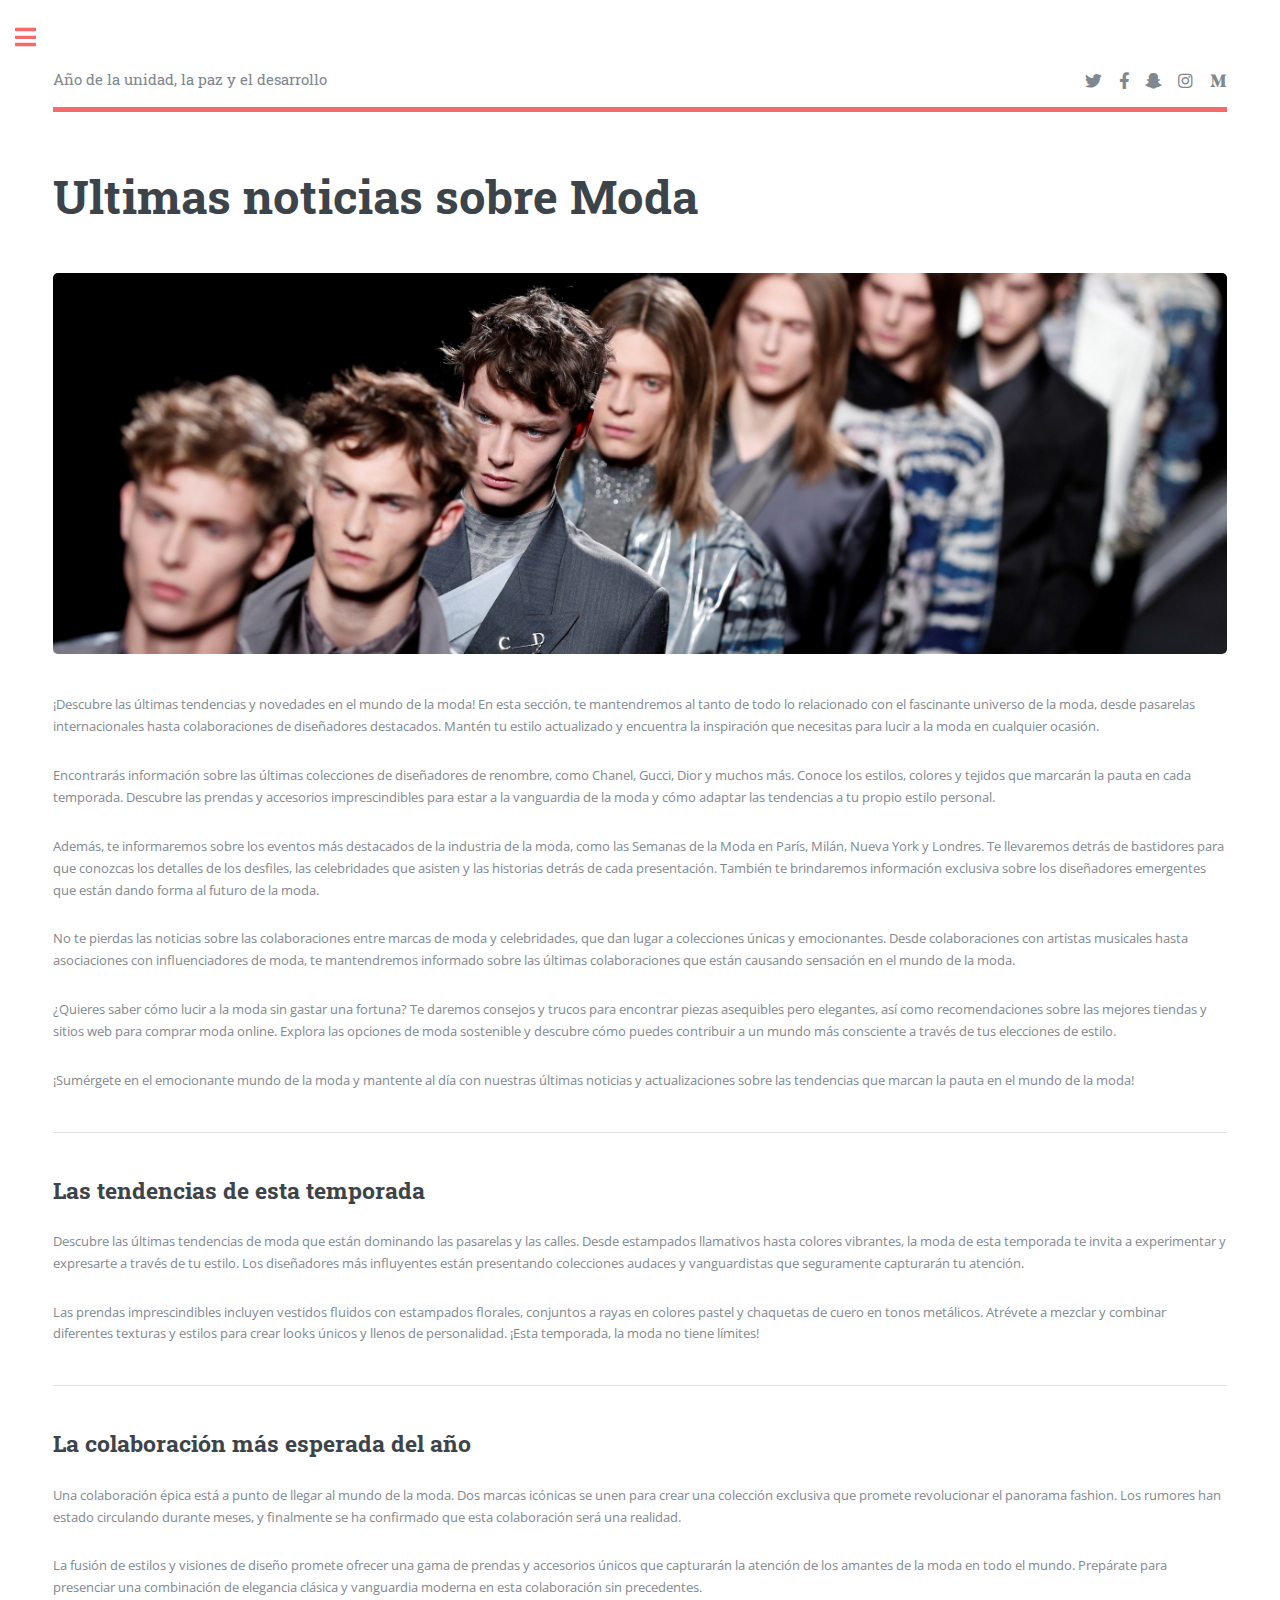
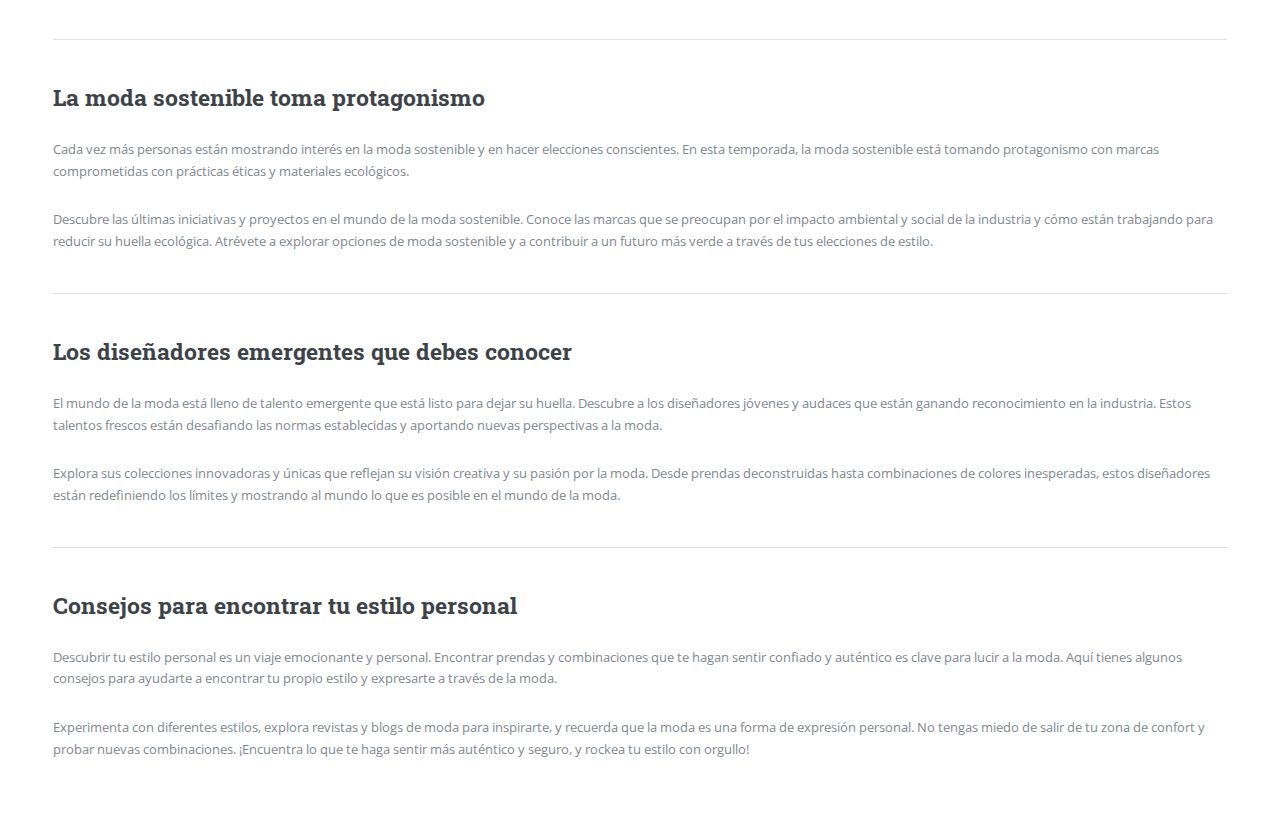
<file: moda.html>
<!DOCTYPE HTML>
<html class="no-js" lang="es-PE">

<head>

	<!--- Necesidades básicas de la página
	================================================== -->
	<meta charset="utf-8">
	<title>MRFons - Moda</title>
	<meta name="description" content="Fuente confiable de información diaria." />
	<meta name="author" content="Fernando, Milagros y Renzo">

	<!-- "metas" específicas para móviles
    ================================================== -->
	<meta name="viewport" content="width=device-width, initial-scale=1">

	<!-- CSS
    ================================================== -->
	<link rel="stylesheet" href="css/main.css" />

	<!-- favicons
    ================================================== -->
	<link rel="shortcut icon" href="images/favicon.ico" type="image/x-icon">
	<link rel="icon" href="images/favicon.ico" type="image/x-icon">

</head>

<body class="is-preload">

	<!-- Wrapper -->
	<div id="wrapper">

		<!-- Main -->
		<div id="main">
			<div class="inner">

				<!-- Header -->
				<header id="header">
					<a href="#" class="year">Año de la unidad, la paz y el desarrollo</a>
					<ul class="icons">
						<li><a href="#" class="icon brands fa-twitter"><span class="label">Twitter</span></a></li>
						<li><a href="#" class="icon brands fa-facebook-f"><span class="label">Facebook</span></a></li>
						<li><a href="#" class="icon brands fa-snapchat-ghost"><span class="label">Snapchat</span></a>
						</li>
						<li><a href="#" class="icon brands fa-instagram"><span class="label">Instagram</span></a></li>
						<li><a href="#" class="icon brands fa-medium-m"><span class="label">Medium</span></a></li>
					</ul>
				</header>

				<!-- Content -->
				<section>
					<header class="main">
						<h1>Ultimas noticias sobre Moda</h1>
					</header>

					<span class="image main"><img src="images/pic15.jpg" alt="">
						</span>

					<p>¡Descubre las últimas tendencias y novedades en el mundo de la moda! En esta sección, te
						mantendremos al tanto de todo lo relacionado con el fascinante universo de la moda, desde
						pasarelas internacionales hasta colaboraciones de diseñadores destacados. Mantén tu estilo
						actualizado y encuentra la inspiración que necesitas para lucir a la moda en cualquier ocasión.
					</p>

					<p>Encontrarás información sobre las últimas colecciones de diseñadores de renombre, como
						Chanel, Gucci, Dior y muchos más. Conoce los estilos, colores y tejidos que marcarán la
						pauta en cada temporada. Descubre las prendas y accesorios imprescindibles para estar a la
						vanguardia de la moda y cómo adaptar las tendencias a tu propio estilo personal.</p>

					<p>Además, te informaremos sobre los eventos más destacados de la industria de la moda, como las
						Semanas de la Moda en París, Milán, Nueva York y Londres. Te llevaremos detrás de bastidores
						para que conozcas los detalles de los desfiles, las celebridades que asisten y las historias
						detrás de cada presentación. También te brindaremos información exclusiva sobre los
						diseñadores emergentes que están dando forma al futuro de la moda.</p>

					<p>No te pierdas las noticias sobre las colaboraciones entre marcas de moda y celebridades, que
						dan lugar a colecciones únicas y emocionantes. Desde colaboraciones con artistas musicales
						hasta asociaciones con influenciadores de moda, te mantendremos informado sobre las últimas
						colaboraciones que están causando sensación en el mundo de la moda.</p>

					<p>¿Quieres saber cómo lucir a la moda sin gastar una fortuna? Te daremos consejos y trucos para
						encontrar piezas asequibles pero elegantes, así como recomendaciones sobre las mejores
						tiendas y sitios web para comprar moda online. Explora las opciones de moda sostenible y
						descubre cómo puedes contribuir a un mundo más consciente a través de tus elecciones de
						estilo.</p>

					<p>¡Sumérgete en el emocionante mundo de la moda y mantente al día con nuestras últimas noticias
						y actualizaciones sobre las tendencias que marcan la pauta en el mundo de la moda!</p>

					<hr class="major" />

					<h2>Las tendencias de esta temporada</h2>
					<p>Descubre las últimas tendencias de moda que están dominando las pasarelas y las calles. Desde
						estampados llamativos hasta colores vibrantes, la moda de esta temporada te invita a
						experimentar y expresarte a través de tu estilo. Los diseñadores más influyentes están
						presentando colecciones audaces y vanguardistas que seguramente capturarán tu atención.</p>
					<p>Las prendas imprescindibles incluyen vestidos fluidos con estampados florales, conjuntos a rayas
						en colores pastel y chaquetas de cuero en tonos metálicos. Atrévete a mezclar y combinar
						diferentes texturas y estilos para crear looks únicos y llenos de personalidad. ¡Esta temporada,
						la moda no tiene límites!</p>

					<hr class="major" />

					<h2>La colaboración más esperada del año</h2>
					<p>Una colaboración épica está a punto de llegar al mundo de la moda. Dos marcas icónicas se unen
						para crear una colección exclusiva que promete revolucionar el panorama fashion. Los rumores han
						estado circulando durante meses, y finalmente se ha confirmado que esta colaboración será una
						realidad.</p>
					<p>La fusión de estilos y visiones de diseño promete ofrecer una gama de prendas y accesorios únicos
						que capturarán la atención de los amantes de la moda en todo el mundo. Prepárate para presenciar
						una combinación de elegancia clásica y vanguardia moderna en esta colaboración sin precedentes.
					</p>

					<hr class="major" />

					<h2>La moda sostenible toma protagonismo</h2>
					<p>Cada vez más personas están mostrando interés en la moda sostenible y en hacer elecciones
						conscientes. En esta temporada, la moda sostenible está tomando protagonismo con marcas
						comprometidas con prácticas éticas y materiales ecológicos.</p>
					<p>Descubre las últimas iniciativas y proyectos en el mundo de la moda sostenible. Conoce las marcas
						que se preocupan por el impacto ambiental y social de la industria y cómo están trabajando para
						reducir su huella ecológica. Atrévete a explorar opciones de moda sostenible y a contribuir a un
						futuro más verde a través de tus elecciones de estilo.</p>

					<hr class="major" />

					<h2>Los diseñadores emergentes que debes conocer</h2>
					<p>El mundo de la moda está lleno de talento emergente que está listo para dejar su huella. Descubre
						a los diseñadores jóvenes y audaces que están ganando reconocimiento en la industria. Estos
						talentos frescos están desafiando las normas establecidas y aportando nuevas perspectivas a la
						moda.</p>
					<p>Explora sus colecciones innovadoras y únicas que reflejan su visión creativa y su pasión por la
						moda. Desde prendas deconstruidas hasta combinaciones de colores inesperadas, estos diseñadores
						están redefiniendo los límites y mostrando al mundo lo que es posible en el mundo de la moda.
					</p>

					<hr class="major" />

					<h2>Consejos para encontrar tu estilo personal</h2>
					<p>Descubrir tu estilo personal es un viaje emocionante y personal. Encontrar prendas y
						combinaciones que te hagan sentir

						confiado y auténtico es clave para lucir a la moda. Aquí tienes algunos consejos para ayudarte a
						encontrar tu propio estilo y expresarte a través de la moda.</p>
					<p>Experimenta con diferentes estilos, explora revistas y blogs de moda para inspirarte, y recuerda
						que la moda es una forma de expresión personal. No tengas miedo de salir de tu zona de confort y
						probar nuevas combinaciones. ¡Encuentra lo que te haga sentir más auténtico y seguro, y rockea
						tu estilo con orgullo!</p>

				</section>

			</div>
		</div>

		<!-- Sidebar -->
		<div id="sidebar">
			<div class="inner">

				<!-- Search -->
				<section id="search" class="alt">
					<form method="post" action="#">
						<input type="text" name="query" id="query" placeholder="Buscar" />
					</form>
				</section>

				<!-- Menu -->
				<nav id="menu">
					<header class="major">
						<h2>Menu</h2>
					</header>
					<ul>
						<li><a href="index.html">Inicio</a></li>
						<li><a href="contacto.html" target="_blank">Contacto</a></li>

						<li>
							<span>Noticias :</span>
						<li><a href="tecnologia.html" target="_blank"> • Tecnología</a></li>
						<li><a href="empresa.html" target="_blank"> • Empresa</a></li>
						<li><a href="economia.html" target="_blank"> • Economía</a></li>
						<li><a href="internacional.html" target="_blank"> • Internacional</a></li>
						<li><a href="moda.html" target="_blank"> • Moda</a></li>
						<li><a href="deporte.html" target="_blank"> • Deporte</a></li>
						</li>

					</ul>
				</nav>

				<!-- Section -->
				<section>
					<header class="major">
						<h2>Novedades</h2>
					</header>
					<div class="mini-posts">
						<article>
							<a href="#" class="image"><img src="images/pic07.jpg" alt="" /></a>
							<p>Viernes 30 de junio: ¿es feriado o día no laborable en Perú?</p>
						</article>
						<article>
							<a href="#" class="image"><img src="images/pic08.jpg" alt="" /></a>
							<p>Ministro de Justicia señala que evaluarán la norma que limita la colaboración eficaz para
								decidir si es observada por el Gobierno</p>
						</article>
						<article>
							<a href="#" class="image"><img src="images/pic09.jpg" alt="" /></a>
							<p>¿En qué consiste la “implosión catastrófica” que sufrió el sumergible Titán?</p>
						</article>
					</div>
				</section>

				<!-- Section Contact -->
				<section>
					<header class="major">
						<h2>Contáctenos</h2>
					</header>
					<p>Tu opinión es importante para nosotros. Estamos aquí para responder
						a tus preguntas y escuchar tus sugerencias. ¡Esperamos saber de ti pronto!</p>
					<ul class="contact">
						<li class="icon solid fa-envelope"><a href="#">development@mrf.org.com</a></li>
						<li class="icon solid fa-phone"><a href="https://wa.link/q5a2ob" target="_blank">(+51) 927 540
								112</a></li>
						<li class="icon solid fa-home">Av. Uruguay 514, Lima 15001<br />
							Cibertec - Lima Centro, Perú</li>
					</ul>

					<iframe src="https://www.google.com/maps/embed?pb=!1m18!1m12!1m3!1d3901.
							8496209773407!2d-77.04319098518742!3d-12.05386589146253!2m3!1f0!2f0!3f0!
							3m2!1i1024!2i768!4f13.1!3m3!1m2!1s0x9105c93177909de3%3A0xd63126b8dfe444b
							8!2sCIBERTEC%20-%20Sede%20Lima%20Centro!5e0!3m2!1ses!2spe!4v1687815388088
							!5m2!1ses!2spe"></iframe>

							<audio src="audios/correct-ding.mp3" controls autoplay></audio>

				</section>

				<!-- Footer -->
				<footer id="footer">
					<p class="copyright">&copy; 2023 Diseñado por: <a href="#"> MRFDevelopment</a>.</p>
				</footer>


			</div>
		</div>

	</div>


	<!-- JavaScript
    ================================================== -->
	<script src="js/jquery.min.js"></script>
	<script src="js/browser.min.js"></script>
	<script src="js/breakpoints.min.js"></script>
	<script src="js/util.js"></script>
	<script src="js/main.js"></script>

</body>

</html>
</file>
<file: css/main.css>
@import url(fontawesome-all.min.css);
@import url("https://fonts.googleapis.com/css?family=Open+Sans:400,600,400italic,600italic|Roboto+Slab:400,700");

html, body, div, span, applet, object,
iframe, h1, h2, h3, h4, h5, h6, p, blockquote,
pre, a, abbr, acronym, address, big, cite,
code, del, dfn, em, img, ins, kbd, q, s, samp,
small, strike, strong, sub, sup, tt, var, b,
u, i, center, dl, dt, dd, ol, ul, li, fieldset,
form, label, legend, table, caption, tbody,
tfoot, thead, tr, th, td, article, aside,
canvas, details, embed, figure, figcaption,
footer, header, hgroup, menu, nav, output, ruby,
section, summary, time, mark, audio, video {
  margin: 0;
  padding: 0;
  border: 0;
  font-size: 100%;
  font: inherit;
  vertical-align: baseline;
  scroll-behavior: smooth; }

article, aside, details, figcaption, figure,
footer, header, hgroup, menu, nav, section {
  display: block; }

body {
  line-height: 1; }

ol, ul {
  list-style: none; }

blockquote, q {
  quotes: none; }
  blockquote:before, blockquote:after, q:before, q:after {
    content: '';
    content: none; }

table {
  border-collapse: collapse;
  border-spacing: 0; }

body {
  -webkit-text-size-adjust: none; }

mark {
  background-color: transparent;
  color: inherit; }

input::-moz-focus-inner {
  border: 0;
  padding: 0; }

input, select, textarea {
  -moz-appearance: none;
  -webkit-appearance: none;
  -ms-appearance: none;
  appearance: none; }

/* Basic */
@-ms-viewport {
  width: device-width; }

body {
  -ms-overflow-style: scrollbar; }

@media screen and (max-width: 480px) {
  html, body {
    min-width: 320px; } }

html {
  box-sizing: border-box; }

*, *:before, *:after {
  box-sizing: inherit; }

body {
  background: #ffffff; }
  body.is-preload *, body.is-preload *:before, body.is-preload *:after, body.is-resizing *, body.is-resizing *:before, body.is-resizing *:after {
    -moz-animation: none !important;
    -webkit-animation: none !important;
    -ms-animation: none !important;
    animation: none !important;
    -moz-transition: none !important;
    -webkit-transition: none !important;
    -ms-transition: none !important;
    transition: none !important; }

/* Type */
body, input, select, textarea {
  color: #7f888f;
  font-family: "Open Sans", sans-serif;
  font-size: 13pt;
  font-weight: 400;
  line-height: 1.65; }
  @media screen and (max-width: 1680px) {
    body, input, select, textarea {
      font-size: 11pt; } }
  @media screen and (max-width: 1280px) {
    body, input, select, textarea {
      font-size: 10pt; } }
  @media screen and (max-width: 360px) {
    body, input, select, textarea {
      font-size: 9pt; } }

a {
  -moz-transition: color 0.2s ease-in-out, border-bottom-color 0.2s ease-in-out;
  -webkit-transition: color 0.2s ease-in-out, border-bottom-color 0.2s ease-in-out;
  -ms-transition: color 0.2s ease-in-out, border-bottom-color 0.2s ease-in-out;
  transition: color 0.2s ease-in-out, border-bottom-color 0.2s ease-in-out;
  border-bottom: dotted 1px;
  color: #f56a6a;
  text-decoration: none; }
  a:hover {
    border-bottom-color: #f56a6a;
    color: #f56a6a !important; }
    a:hover strong {
      color: inherit; }

strong, b {
  color: #3d4449;
  font-weight: 600; }

em, i {
  font-style: italic; }

p {
  margin: 0 0 2em 0; }

h1, h2, h3, h4, h5, h6 {
  color: #3d4449;
  font-family: "Roboto Slab", serif;
  font-weight: 700;
  line-height: 1.5;
  margin: 0 0 1em 0; }
  h1 a, h2 a, h3 a, h4 a, h5 a, h6 a {
    color: inherit;
    text-decoration: none;
    border-bottom: 0; }

h1 {
  font-size: 4em;
  margin: 0 0 0.5em 0;
  line-height: 1.3; }

h2 {
  font-size: 1.75em; }

h3 {
  font-size: 1.25em; }

h4 {
  font-size: 1.1em; }

h5 {
  font-size: 0.9em; }

h6 {
  font-size: 0.7em; }

@media screen and (max-width: 1680px) {
  h1 {
    font-size: 3.5em; } }

@media screen and (max-width: 980px) {
  h1 {
    font-size: 3.25em; } }

@media screen and (max-width: 736px) {
  h1 {
    font-size: 2em;
    line-height: 1.4; }
  h2 {
    font-size: 1.5em; } }

sub {
  font-size: 0.8em;
  position: relative;
  top: 0.5em; }

sup {
  font-size: 0.8em;
  position: relative;
  top: -0.5em; }

blockquote {
  border-left: solid 3px rgba(210, 215, 217, 0.75);
  font-style: italic;
  margin: 0 0 2em 0;
  padding: 0.5em 0 0.5em 2em; }

code {
  background: rgba(230, 235, 237, 0.25);
  border-radius: 0.375em;
  border: solid 1px rgba(210, 215, 217, 0.75);
  font-family: "Courier New", monospace;
  font-size: 0.9em;
  margin: 0 0.25em;
  padding: 0.25em 0.65em; }

pre {
  -webkit-overflow-scrolling: touch;
  font-family: "Courier New", monospace;
  font-size: 0.9em;
  margin: 0 0 2em 0; }
  pre code {
    display: block;
    line-height: 1.75;
    padding: 1em 1.5em;
    overflow-x: auto; }

hr {
  border: 0;
  border-bottom: solid 1px rgba(210, 215, 217, 0.75);
  margin: 2em 0; }
  hr.major {
    margin: 3em 0; }

.align-left {
  text-align: left; }

.align-center {
  text-align: center; }

.align-right {
  text-align: right; }

/* Row */
.row {
  display: flex;
  flex-wrap: wrap;
  box-sizing: border-box;
  align-items: stretch; }
  .row > * {
    box-sizing: border-box; }
  .row.gtr-uniform > * > :last-child {
    margin-bottom: 0; }
  .row.aln-left {
    justify-content: flex-start; }
  .row.aln-center {
    justify-content: center; }
  .row.aln-right {
    justify-content: flex-end; }
  .row.aln-top {
    align-items: flex-start; }
  .row.aln-middle {
    align-items: center; }
  .row.aln-bottom {
    align-items: flex-end; }
  .row > .imp {
    order: -1; }
  .row > .col-1 {
    width: 8.33333%; }
  .row > .off-1 {
    margin-left: 8.33333%; }
  .row > .col-2 {
    width: 16.66667%; }
  .row > .off-2 {
    margin-left: 16.66667%; }
  .row > .col-3 {
    width: 25%; }
  .row > .off-3 {
    margin-left: 25%; }
  .row > .col-4 {
    width: 33.33333%; }
  .row > .off-4 {
    margin-left: 33.33333%; }
  .row > .col-5 {
    width: 41.66667%; }
  .row > .off-5 {
    margin-left: 41.66667%; }
  .row > .col-6 {
    width: 50%; }
  .row > .off-6 {
    margin-left: 50%; }
  .row > .col-7 {
    width: 58.33333%; }
  .row > .off-7 {
    margin-left: 58.33333%; }
  .row > .col-8 {
    width: 66.66667%; }
  .row > .off-8 {
    margin-left: 66.66667%; }
  .row > .col-9 {
    width: 75%; }
  .row > .off-9 {
    margin-left: 75%; }
  .row > .col-10 {
    width: 83.33333%; }
  .row > .off-10 {
    margin-left: 83.33333%; }
  .row > .col-11 {
    width: 91.66667%; }
  .row > .off-11 {
    margin-left: 91.66667%; }
  .row > .col-12 {
    width: 100%; }
  .row > .off-12 {
    margin-left: 100%; }
  .row.gtr-0 {
    margin-top: 0;
    margin-left: 0em; }
    .row.gtr-0 > * {
      padding: 0 0 0 0em; }
    .row.gtr-0.gtr-uniform {
      margin-top: 0em; }
      .row.gtr-0.gtr-uniform > * {
        padding-top: 0em; }
  .row.gtr-25 {
    margin-top: 0;
    margin-left: -0.375em; }
    .row.gtr-25 > * {
      padding: 0 0 0 0.375em; }
    .row.gtr-25.gtr-uniform {
      margin-top: -0.375em; }
      .row.gtr-25.gtr-uniform > * {
        padding-top: 0.375em; }
  .row.gtr-50 {
    margin-top: 0;
    margin-left: -0.75em; }
    .row.gtr-50 > * {
      padding: 0 0 0 0.75em; }
    .row.gtr-50.gtr-uniform {
      margin-top: -0.75em; }
      .row.gtr-50.gtr-uniform > * {
        padding-top: 0.75em; }
  .row {
    margin-top: 0;
    margin-left: -1.5em; }
    .row > * {
      padding: 0 0 0 1.5em; }
    .row.gtr-uniform {
      margin-top: -1.5em; }
      .row.gtr-uniform > * {
        padding-top: 1.5em; }
  .row.gtr-150 {
    margin-top: 0;
    margin-left: -2.25em; }
    .row.gtr-150 > * {
      padding: 0 0 0 2.25em; }
    .row.gtr-150.gtr-uniform {
      margin-top: -2.25em; }
      .row.gtr-150.gtr-uniform > * {
        padding-top: 2.25em; }
  .row.gtr-200 {
    margin-top: 0;
    margin-left: -3em; }
    .row.gtr-200 > * {
      padding: 0 0 0 3em; }
    .row.gtr-200.gtr-uniform {
      margin-top: -3em; }
      .row.gtr-200.gtr-uniform > * {
        padding-top: 3em; }
  @media screen and (max-width: 1680px) {
    .row {
      display: flex;
      flex-wrap: wrap;
      box-sizing: border-box;
      align-items: stretch; }
      .row > * {
        box-sizing: border-box; }
      .row.gtr-uniform > * > :last-child {
        margin-bottom: 0; }
      .row.aln-left {
        justify-content: flex-start; }
      .row.aln-center {
        justify-content: center; }
      .row.aln-right {
        justify-content: flex-end; }
      .row.aln-top {
        align-items: flex-start; }
      .row.aln-middle {
        align-items: center; }
      .row.aln-bottom {
        align-items: flex-end; }
      .row > .imp-xlarge {
        order: -1; }
      .row > .col-1-xlarge {
        width: 8.33333%; }
      .row > .off-1-xlarge {
        margin-left: 8.33333%; }
      .row > .col-2-xlarge {
        width: 16.66667%; }
      .row > .off-2-xlarge {
        margin-left: 16.66667%; }
      .row > .col-3-xlarge {
        width: 25%; }
      .row > .off-3-xlarge {
        margin-left: 25%; }
      .row > .col-4-xlarge {
        width: 33.33333%; }
      .row > .off-4-xlarge {
        margin-left: 33.33333%; }
      .row > .col-5-xlarge {
        width: 41.66667%; }
      .row > .off-5-xlarge {
        margin-left: 41.66667%; }
      .row > .col-6-xlarge {
        width: 50%; }
      .row > .off-6-xlarge {
        margin-left: 50%; }
      .row > .col-7-xlarge {
        width: 58.33333%; }
      .row > .off-7-xlarge {
        margin-left: 58.33333%; }
      .row > .col-8-xlarge {
        width: 66.66667%; }
      .row > .off-8-xlarge {
        margin-left: 66.66667%; }
      .row > .col-9-xlarge {
        width: 75%; }
      .row > .off-9-xlarge {
        margin-left: 75%; }
      .row > .col-10-xlarge {
        width: 83.33333%; }
      .row > .off-10-xlarge {
        margin-left: 83.33333%; }
      .row > .col-11-xlarge {
        width: 91.66667%; }
      .row > .off-11-xlarge {
        margin-left: 91.66667%; }
      .row > .col-12-xlarge {
        width: 100%; }
      .row > .off-12-xlarge {
        margin-left: 100%; }
      .row.gtr-0 {
        margin-top: 0;
        margin-left: 0em; }
        .row.gtr-0 > * {
          padding: 0 0 0 0em; }
        .row.gtr-0.gtr-uniform {
          margin-top: 0em; }
          .row.gtr-0.gtr-uniform > * {
            padding-top: 0em; }
      .row.gtr-25 {
        margin-top: 0;
        margin-left: -0.375em; }
        .row.gtr-25 > * {
          padding: 0 0 0 0.375em; }
        .row.gtr-25.gtr-uniform {
          margin-top: -0.375em; }
          .row.gtr-25.gtr-uniform > * {
            padding-top: 0.375em; }
      .row.gtr-50 {
        margin-top: 0;
        margin-left: -0.75em; }
        .row.gtr-50 > * {
          padding: 0 0 0 0.75em; }
        .row.gtr-50.gtr-uniform {
          margin-top: -0.75em; }
          .row.gtr-50.gtr-uniform > * {
            padding-top: 0.75em; }
      .row {
        margin-top: 0;
        margin-left: -1.5em; }
        .row > * {
          padding: 0 0 0 1.5em; }
        .row.gtr-uniform {
          margin-top: -1.5em; }
          .row.gtr-uniform > * {
            padding-top: 1.5em; }
      .row.gtr-150 {
        margin-top: 0;
        margin-left: -2.25em; }
        .row.gtr-150 > * {
          padding: 0 0 0 2.25em; }
        .row.gtr-150.gtr-uniform {
          margin-top: -2.25em; }
          .row.gtr-150.gtr-uniform > * {
            padding-top: 2.25em; }
      .row.gtr-200 {
        margin-top: 0;
        margin-left: -3em; }
        .row.gtr-200 > * {
          padding: 0 0 0 3em; }
        .row.gtr-200.gtr-uniform {
          margin-top: -3em; }
          .row.gtr-200.gtr-uniform > * {
            padding-top: 3em; } }
  @media screen and (max-width: 1280px) {
    .row {
      display: flex;
      flex-wrap: wrap;
      box-sizing: border-box;
      align-items: stretch; }
      .row > * {
        box-sizing: border-box; }
      .row.gtr-uniform > * > :last-child {
        margin-bottom: 0; }
      .row.aln-left {
        justify-content: flex-start; }
      .row.aln-center {
        justify-content: center; }
      .row.aln-right {
        justify-content: flex-end; }
      .row.aln-top {
        align-items: flex-start; }
      .row.aln-middle {
        align-items: center; }
      .row.aln-bottom {
        align-items: flex-end; }
      .row > .imp-large {
        order: -1; }
      .row > .col-1-large {
        width: 8.33333%; }
      .row > .off-1-large {
        margin-left: 8.33333%; }
      .row > .col-2-large {
        width: 16.66667%; }
      .row > .off-2-large {
        margin-left: 16.66667%; }
      .row > .col-3-large {
        width: 25%; }
      .row > .off-3-large {
        margin-left: 25%; }
      .row > .col-4-large {
        width: 33.33333%; }
      .row > .off-4-large {
        margin-left: 33.33333%; }
      .row > .col-5-large {
        width: 41.66667%; }
      .row > .off-5-large {
        margin-left: 41.66667%; }
      .row > .col-6-large {
        width: 50%; }
      .row > .off-6-large {
        margin-left: 50%; }
      .row > .col-7-large {
        width: 58.33333%; }
      .row > .off-7-large {
        margin-left: 58.33333%; }
      .row > .col-8-large {
        width: 66.66667%; }
      .row > .off-8-large {
        margin-left: 66.66667%; }
      .row > .col-9-large {
        width: 75%; }
      .row > .off-9-large {
        margin-left: 75%; }
      .row > .col-10-large {
        width: 83.33333%; }
      .row > .off-10-large {
        margin-left: 83.33333%; }
      .row > .col-11-large {
        width: 91.66667%; }
      .row > .off-11-large {
        margin-left: 91.66667%; }
      .row > .col-12-large {
        width: 100%; }
      .row > .off-12-large {
        margin-left: 100%; }
      .row.gtr-0 {
        margin-top: 0;
        margin-left: 0em; }
        .row.gtr-0 > * {
          padding: 0 0 0 0em; }
        .row.gtr-0.gtr-uniform {
          margin-top: 0em; }
          .row.gtr-0.gtr-uniform > * {
            padding-top: 0em; }
      .row.gtr-25 {
        margin-top: 0;
        margin-left: -0.375em; }
        .row.gtr-25 > * {
          padding: 0 0 0 0.375em; }
        .row.gtr-25.gtr-uniform {
          margin-top: -0.375em; }
          .row.gtr-25.gtr-uniform > * {
            padding-top: 0.375em; }
      .row.gtr-50 {
        margin-top: 0;
        margin-left: -0.75em; }
        .row.gtr-50 > * {
          padding: 0 0 0 0.75em; }
        .row.gtr-50.gtr-uniform {
          margin-top: -0.75em; }
          .row.gtr-50.gtr-uniform > * {
            padding-top: 0.75em; }
      .row {
        margin-top: 0;
        margin-left: -1.5em; }
        .row > * {
          padding: 0 0 0 1.5em; }
        .row.gtr-uniform {
          margin-top: -1.5em; }
          .row.gtr-uniform > * {
            padding-top: 1.5em; }
      .row.gtr-150 {
        margin-top: 0;
        margin-left: -2.25em; }
        .row.gtr-150 > * {
          padding: 0 0 0 2.25em; }
        .row.gtr-150.gtr-uniform {
          margin-top: -2.25em; }
          .row.gtr-150.gtr-uniform > * {
            padding-top: 2.25em; }
      .row.gtr-200 {
        margin-top: 0;
        margin-left: -3em; }
        .row.gtr-200 > * {
          padding: 0 0 0 3em; }
        .row.gtr-200.gtr-uniform {
          margin-top: -3em; }
          .row.gtr-200.gtr-uniform > * {
            padding-top: 3em; } }
  @media screen and (max-width: 980px) {
    .row {
      display: flex;
      flex-wrap: wrap;
      box-sizing: border-box;
      align-items: stretch; }
      .row > * {
        box-sizing: border-box; }
      .row.gtr-uniform > * > :last-child {
        margin-bottom: 0; }
      .row.aln-left {
        justify-content: flex-start; }
      .row.aln-center {
        justify-content: center; }
      .row.aln-right {
        justify-content: flex-end; }
      .row.aln-top {
        align-items: flex-start; }
      .row.aln-middle {
        align-items: center; }
      .row.aln-bottom {
        align-items: flex-end; }
      .row > .imp-medium {
        order: -1; }
      .row > .col-1-medium {
        width: 8.33333%; }
      .row > .off-1-medium {
        margin-left: 8.33333%; }
      .row > .col-2-medium {
        width: 16.66667%; }
      .row > .off-2-medium {
        margin-left: 16.66667%; }
      .row > .col-3-medium {
        width: 25%; }
      .row > .off-3-medium {
        margin-left: 25%; }
      .row > .col-4-medium {
        width: 33.33333%; }
      .row > .off-4-medium {
        margin-left: 33.33333%; }
      .row > .col-5-medium {
        width: 41.66667%; }
      .row > .off-5-medium {
        margin-left: 41.66667%; }
      .row > .col-6-medium {
        width: 50%; }
      .row > .off-6-medium {
        margin-left: 50%; }
      .row > .col-7-medium {
        width: 58.33333%; }
      .row > .off-7-medium {
        margin-left: 58.33333%; }
      .row > .col-8-medium {
        width: 66.66667%; }
      .row > .off-8-medium {
        margin-left: 66.66667%; }
      .row > .col-9-medium {
        width: 75%; }
      .row > .off-9-medium {
        margin-left: 75%; }
      .row > .col-10-medium {
        width: 83.33333%; }
      .row > .off-10-medium {
        margin-left: 83.33333%; }
      .row > .col-11-medium {
        width: 91.66667%; }
      .row > .off-11-medium {
        margin-left: 91.66667%; }
      .row > .col-12-medium {
        width: 100%; }
      .row > .off-12-medium {
        margin-left: 100%; }
      .row.gtr-0 {
        margin-top: 0;
        margin-left: 0em; }
        .row.gtr-0 > * {
          padding: 0 0 0 0em; }
        .row.gtr-0.gtr-uniform {
          margin-top: 0em; }
          .row.gtr-0.gtr-uniform > * {
            padding-top: 0em; }
      .row.gtr-25 {
        margin-top: 0;
        margin-left: -0.375em; }
        .row.gtr-25 > * {
          padding: 0 0 0 0.375em; }
        .row.gtr-25.gtr-uniform {
          margin-top: -0.375em; }
          .row.gtr-25.gtr-uniform > * {
            padding-top: 0.375em; }
      .row.gtr-50 {
        margin-top: 0;
        margin-left: -0.75em; }
        .row.gtr-50 > * {
          padding: 0 0 0 0.75em; }
        .row.gtr-50.gtr-uniform {
          margin-top: -0.75em; }
          .row.gtr-50.gtr-uniform > * {
            padding-top: 0.75em; }
      .row {
        margin-top: 0;
        margin-left: -1.5em; }
        .row > * {
          padding: 0 0 0 1.5em; }
        .row.gtr-uniform {
          margin-top: -1.5em; }
          .row.gtr-uniform > * {
            padding-top: 1.5em; }
      .row.gtr-150 {
        margin-top: 0;
        margin-left: -2.25em; }
        .row.gtr-150 > * {
          padding: 0 0 0 2.25em; }
        .row.gtr-150.gtr-uniform {
          margin-top: -2.25em; }
          .row.gtr-150.gtr-uniform > * {
            padding-top: 2.25em; }
      .row.gtr-200 {
        margin-top: 0;
        margin-left: -3em; }
        .row.gtr-200 > * {
          padding: 0 0 0 3em; }
        .row.gtr-200.gtr-uniform {
          margin-top: -3em; }
          .row.gtr-200.gtr-uniform > * {
            padding-top: 3em; } }
  @media screen and (max-width: 736px) {
    .row {
      display: flex;
      flex-wrap: wrap;
      box-sizing: border-box;
      align-items: stretch; }
      .row > * {
        box-sizing: border-box; }
      .row.gtr-uniform > * > :last-child {
        margin-bottom: 0; }
      .row.aln-left {
        justify-content: flex-start; }
      .row.aln-center {
        justify-content: center; }
      .row.aln-right {
        justify-content: flex-end; }
      .row.aln-top {
        align-items: flex-start; }
      .row.aln-middle {
        align-items: center; }
      .row.aln-bottom {
        align-items: flex-end; }
      .row > .imp-small {
        order: -1; }
      .row > .col-1-small {
        width: 8.33333%; }
      .row > .off-1-small {
        margin-left: 8.33333%; }
      .row > .col-2-small {
        width: 16.66667%; }
      .row > .off-2-small {
        margin-left: 16.66667%; }
      .row > .col-3-small {
        width: 25%; }
      .row > .off-3-small {
        margin-left: 25%; }
      .row > .col-4-small {
        width: 33.33333%; }
      .row > .off-4-small {
        margin-left: 33.33333%; }
      .row > .col-5-small {
        width: 41.66667%; }
      .row > .off-5-small {
        margin-left: 41.66667%; }
      .row > .col-6-small {
        width: 50%; }
      .row > .off-6-small {
        margin-left: 50%; }
      .row > .col-7-small {
        width: 58.33333%; }
      .row > .off-7-small {
        margin-left: 58.33333%; }
      .row > .col-8-small {
        width: 66.66667%; }
      .row > .off-8-small {
        margin-left: 66.66667%; }
      .row > .col-9-small {
        width: 75%; }
      .row > .off-9-small {
        margin-left: 75%; }
      .row > .col-10-small {
        width: 83.33333%; }
      .row > .off-10-small {
        margin-left: 83.33333%; }
      .row > .col-11-small {
        width: 91.66667%; }
      .row > .off-11-small {
        margin-left: 91.66667%; }
      .row > .col-12-small {
        width: 100%; }
      .row > .off-12-small {
        margin-left: 100%; }
      .row.gtr-0 {
        margin-top: 0;
        margin-left: 0em; }
        .row.gtr-0 > * {
          padding: 0 0 0 0em; }
        .row.gtr-0.gtr-uniform {
          margin-top: 0em; }
          .row.gtr-0.gtr-uniform > * {
            padding-top: 0em; }
      .row.gtr-25 {
        margin-top: 0;
        margin-left: -0.375em; }
        .row.gtr-25 > * {
          padding: 0 0 0 0.375em; }
        .row.gtr-25.gtr-uniform {
          margin-top: -0.375em; }
          .row.gtr-25.gtr-uniform > * {
            padding-top: 0.375em; }
      .row.gtr-50 {
        margin-top: 0;
        margin-left: -0.75em; }
        .row.gtr-50 > * {
          padding: 0 0 0 0.75em; }
        .row.gtr-50.gtr-uniform {
          margin-top: -0.75em; }
          .row.gtr-50.gtr-uniform > * {
            padding-top: 0.75em; }
      .row {
        margin-top: 0;
        margin-left: -1.5em; }
        .row > * {
          padding: 0 0 0 1.5em; }
        .row.gtr-uniform {
          margin-top: -1.5em; }
          .row.gtr-uniform > * {
            padding-top: 1.5em; }
      .row.gtr-150 {
        margin-top: 0;
        margin-left: -2.25em; }
        .row.gtr-150 > * {
          padding: 0 0 0 2.25em; }
        .row.gtr-150.gtr-uniform {
          margin-top: -2.25em; }
          .row.gtr-150.gtr-uniform > * {
            padding-top: 2.25em; }
      .row.gtr-200 {
        margin-top: 0;
        margin-left: -3em; }
        .row.gtr-200 > * {
          padding: 0 0 0 3em; }
        .row.gtr-200.gtr-uniform {
          margin-top: -3em; }
          .row.gtr-200.gtr-uniform > * {
            padding-top: 3em; } }
  @media screen and (max-width: 480px) {
    .row {
      display: flex;
      flex-wrap: wrap;
      box-sizing: border-box;
      align-items: stretch; }
      .row > * {
        box-sizing: border-box; }
      .row.gtr-uniform > * > :last-child {
        margin-bottom: 0; }
      .row.aln-left {
        justify-content: flex-start; }
      .row.aln-center {
        justify-content: center; }
      .row.aln-right {
        justify-content: flex-end; }
      .row.aln-top {
        align-items: flex-start; }
      .row.aln-middle {
        align-items: center; }
      .row.aln-bottom {
        align-items: flex-end; }
      .row > .imp-xsmall {
        order: -1; }
      .row > .col-1-xsmall {
        width: 8.33333%; }
      .row > .off-1-xsmall {
        margin-left: 8.33333%; }
      .row > .col-2-xsmall {
        width: 16.66667%; }
      .row > .off-2-xsmall {
        margin-left: 16.66667%; }
      .row > .col-3-xsmall {
        width: 25%; }
      .row > .off-3-xsmall {
        margin-left: 25%; }
      .row > .col-4-xsmall {
        width: 33.33333%; }
      .row > .off-4-xsmall {
        margin-left: 33.33333%; }
      .row > .col-5-xsmall {
        width: 41.66667%; }
      .row > .off-5-xsmall {
        margin-left: 41.66667%; }
      .row > .col-6-xsmall {
        width: 50%; }
      .row > .off-6-xsmall {
        margin-left: 50%; }
      .row > .col-7-xsmall {
        width: 58.33333%; }
      .row > .off-7-xsmall {
        margin-left: 58.33333%; }
      .row > .col-8-xsmall {
        width: 66.66667%; }
      .row > .off-8-xsmall {
        margin-left: 66.66667%; }
      .row > .col-9-xsmall {
        width: 75%; }
      .row > .off-9-xsmall {
        margin-left: 75%; }
      .row > .col-10-xsmall {
        width: 83.33333%; }
      .row > .off-10-xsmall {
        margin-left: 83.33333%; }
      .row > .col-11-xsmall {
        width: 91.66667%; }
      .row > .off-11-xsmall {
        margin-left: 91.66667%; }
      .row > .col-12-xsmall {
        width: 100%; }
      .row > .off-12-xsmall {
        margin-left: 100%; }
      .row.gtr-0 {
        margin-top: 0;
        margin-left: 0em; }
        .row.gtr-0 > * {
          padding: 0 0 0 0em; }
        .row.gtr-0.gtr-uniform {
          margin-top: 0em; }
          .row.gtr-0.gtr-uniform > * {
            padding-top: 0em; }
      .row.gtr-25 {
        margin-top: 0;
        margin-left: -0.375em; }
        .row.gtr-25 > * {
          padding: 0 0 0 0.375em; }
        .row.gtr-25.gtr-uniform {
          margin-top: -0.375em; }
          .row.gtr-25.gtr-uniform > * {
            padding-top: 0.375em; }
      .row.gtr-50 {
        margin-top: 0;
        margin-left: -0.75em; }
        .row.gtr-50 > * {
          padding: 0 0 0 0.75em; }
        .row.gtr-50.gtr-uniform {
          margin-top: -0.75em; }
          .row.gtr-50.gtr-uniform > * {
            padding-top: 0.75em; }
      .row {
        margin-top: 0;
        margin-left: -1.5em; }
        .row > * {
          padding: 0 0 0 1.5em; }
        .row.gtr-uniform {
          margin-top: -1.5em; }
          .row.gtr-uniform > * {
            padding-top: 1.5em; }
      .row.gtr-150 {
        margin-top: 0;
        margin-left: -2.25em; }
        .row.gtr-150 > * {
          padding: 0 0 0 2.25em; }
        .row.gtr-150.gtr-uniform {
          margin-top: -2.25em; }
          .row.gtr-150.gtr-uniform > * {
            padding-top: 2.25em; }
      .row.gtr-200 {
        margin-top: 0;
        margin-left: -3em; }
        .row.gtr-200 > * {
          padding: 0 0 0 3em; }
        .row.gtr-200.gtr-uniform {
          margin-top: -3em; }
          .row.gtr-200.gtr-uniform > * {
            padding-top: 3em; } }

/* Section/Article */
section.special, article.special {
  text-align: center; }

header p {
  font-family: "Roboto Slab", serif;
  font-size: 1em;
  font-weight: 400;
  letter-spacing: 0.075em;
  margin-top: -0.5em;
  text-transform: uppercase; }

header.major > :last-child {
  border-bottom: solid 3px #f56a6a;
  display: inline-block;
  margin: 0 0 2em 0;
  padding: 0 0.75em 0.5em 0; }

header.main > :last-child {
  margin: 0 0 1em 0; }

/* Form */
form {
  margin: 0 0 2em 0; }

label {
  color: #3d4449;
  display: block;
  font-size: 0.9em;
  font-weight: 600;
  margin: 0 0 1em 0; }

input[type="text"],
input[type="password"],
input[type="email"],
input[type="tel"],
input[type="search"],
input[type="url"],
select,
textarea {
  -moz-appearance: none;
  -webkit-appearance: none;
  -ms-appearance: none;
  appearance: none;
  background: #ffffff;
  border-radius: 0.375em;
  border: none;
  border: solid 1px rgba(210, 215, 217, 0.75);
  color: inherit;
  display: block;
  outline: 0;
  padding: 0 1em;
  text-decoration: none;
  width: 100%; }
  input[type="text"]:invalid,
  input[type="password"]:invalid,
  input[type="email"]:invalid,
  input[type="tel"]:invalid,
  input[type="search"]:invalid,
  input[type="url"]:invalid,
  select:invalid,
  textarea:invalid {
    box-shadow: none; }
  input[type="text"]:focus,
  input[type="password"]:focus,
  input[type="email"]:focus,
  input[type="tel"]:focus,
  input[type="search"]:focus,
  input[type="url"]:focus,
  select:focus,
  textarea:focus {
    border-color: #f56a6a;
    box-shadow: 0 0 0 1px #f56a6a; }

select {
  background-image: url("data:image/svg+xml;charset=utf8,%3Csvg xmlns='http://www.w3.org/2000/svg' width='40' height='40' preserveAspectRatio='none' viewBox='0 0 40 40'%3E%3Cpath d='M9.4,12.3l10.4,10.4l10.4-10.4c0.2-0.2,0.5-0.4,0.9-0.4c0.3,0,0.6,0.1,0.9,0.4l3.3,3.3c0.2,0.2,0.4,0.5,0.4,0.9 c0,0.4-0.1,0.6-0.4,0.9L20.7,31.9c-0.2,0.2-0.5,0.4-0.9,0.4c-0.3,0-0.6-0.1-0.9-0.4L4.3,17.3c-0.2-0.2-0.4-0.5-0.4-0.9 c0-0.4,0.1-0.6,0.4-0.9l3.3-3.3c0.2-0.2,0.5-0.4,0.9-0.4S9.1,12.1,9.4,12.3z' fill='rgba(210, 215, 217, 0.75)' /%3E%3C/svg%3E");
  background-size: 1.25em;
  background-repeat: no-repeat;
  background-position: calc(100% - 1em) center;
  height: 2.75em;
  padding-right: 2.75em;
  text-overflow: ellipsis; }
  select option {
    color: #3d4449;
    background: #ffffff; }
  select:focus::-ms-value {
    background-color: transparent; }
  select::-ms-expand {
    display: none; }

input[type="text"],
input[type="password"],
input[type="email"],
input[type="tel"],
input[type="search"],
input[type="url"],
select {
  height: 2.75em; }

textarea {
  padding: 0.75em 1em; }

input[type="checkbox"],
input[type="radio"] {
  -moz-appearance: none;
  -webkit-appearance: none;
  -ms-appearance: none;
  appearance: none;
  display: block;
  float: left;
  margin-right: -2em;
  opacity: 0;
  width: 1em;
  z-index: -1; }
  input[type="checkbox"] + label,
  input[type="radio"] + label {
    text-decoration: none;
    color: #7f888f;
    cursor: pointer;
    display: inline-block;
    font-size: 1em;
    font-weight: 400;
    padding-left: 2.4em;
    padding-right: 0.75em;
    position: relative; }
    input[type="checkbox"] + label:before,
    input[type="radio"] + label:before {
      -moz-osx-font-smoothing: grayscale;
      -webkit-font-smoothing: antialiased;
      display: inline-block;
      font-style: normal;
      font-variant: normal;
      text-rendering: auto;
      line-height: 1;
      text-transform: none !important;
      font-family: 'Font Awesome 5 Free';
      font-weight: 900; }
    input[type="checkbox"] + label:before,
    input[type="radio"] + label:before {
      background: #ffffff;
      border-radius: 0.375em;
      border: solid 1px rgba(210, 215, 217, 0.75);
      content: '';
      display: inline-block;
      font-size: 0.8em;
      height: 2.0625em;
      left: 0;
      line-height: 2.0625em;
      position: absolute;
      text-align: center;
      top: 0;
      width: 2.0625em; }
  input[type="checkbox"]:checked + label:before,
  input[type="radio"]:checked + label:before {
    background: #3d4449;
    border-color: #3d4449;
    color: #ffffff;
    content: '\f00c'; }
  input[type="checkbox"]:focus + label:before,
  input[type="radio"]:focus + label:before {
    border-color: #f56a6a;
    box-shadow: 0 0 0 1px #f56a6a; }

input[type="checkbox"] + label:before {
  border-radius: 0.375em; }

input[type="radio"] + label:before {
  border-radius: 100%; }

::-webkit-input-placeholder {
  color: #9fa3a6 !important;
  opacity: 1.0; }

:-moz-placeholder {
  color: #9fa3a6 !important;
  opacity: 1.0; }

::-moz-placeholder {
  color: #9fa3a6 !important;
  opacity: 1.0; }

:-ms-input-placeholder {
  color: #9fa3a6 !important;
  opacity: 1.0; }

/* Box */
.box {
  border-radius: 0.375em;
  border: solid 1px rgba(210, 215, 217, 0.75);
  margin-bottom: 2em;
  padding: 1.5em; }
  .box > :last-child,
  .box > :last-child > :last-child,
  .box > :last-child > :last-child > :last-child {
    margin-bottom: 0; }
  .box.alt {
    border: 0;
    border-radius: 0;
    padding: 0; }

/* Icon */
.icon {
  text-decoration: none;
  border-bottom: none;
  position: relative; }
  .icon:before {
    -moz-osx-font-smoothing: grayscale;
    -webkit-font-smoothing: antialiased;
    display: inline-block;
    font-style: normal;
    font-variant: normal;
    text-rendering: auto;
    line-height: 1;
    text-transform: none !important;
    font-family: 'Font Awesome 5 Free';
    font-weight: 400; }
  .icon > .label {
    display: none; }
  .icon:before {
    line-height: inherit; }
  .icon.solid:before {
    font-weight: 900; }
  .icon.brands:before {
    font-family: 'Font Awesome 5 Brands'; }

/* Image */
.image {
  border-radius: 0.375em;
  border: 0;
  display: inline-block;
  position: relative; }
  .image img {
    border-radius: 0.375em;
    display: block; }
  .image.left, .image.right {
    max-width: 40%; }
    .image.left img, .image.right img {
      width: 100%; }
  .image.left {
    float: left;
    padding: 0 1.5em 1em 0;
    top: 0.25em; }
  .image.right {
    float: right;
    padding: 0 0 1em 1.5em;
    top: 0.25em; }
  .image.fit {
    display: block;
    margin: 0 0 2em 0;
    width: 100%; }
    .image.fit img {
      width: 100%; }
  .image.main {
    display: block;
    margin: 0 0 3em 0;
    width: 100%; }
    .image.main video {
    width: 100%;
    border-radius: 20px;
    -webkit-border-radius: 20px;
    -moz-border-radius: 20px;
    -ms-border-radius: 20px;
    -o-border-radius: 20px;
}
.image.main img {
  width: 100%;
}
.image.main audio {
  margin-top: 2em;
  width: 100%;
}

a.image {
  overflow: hidden; }
  a.image img {
    -moz-transition: -moz-transform 0.2s ease;
    -webkit-transition: -webkit-transform 0.2s ease;
    -ms-transition: -ms-transform 0.2s ease;
    transition: transform 0.2s ease; }
  a.image:hover img {
    -moz-transform: scale(1.075);
    -webkit-transform: scale(1.075);
    -ms-transform: scale(1.075);
    transform: scale(1.075); }

/* List */
ol {
  list-style: decimal;
  margin: 0 0 2em 0;
  padding-left: 1.25em; }
  ol li {
    padding-left: 0.25em; }

ul {
  list-style: disc;
  margin: 0 0 2em 0;
  padding-left: 1em; }
  ul li {
    padding-left: 0.5em; }
  ul.alt {
    list-style: none;
    padding-left: 0; }
    ul.alt li {
      border-top: solid 1px rgba(210, 215, 217, 0.75);
      padding: 0.5em 0; }
      ul.alt li:first-child {
        border-top: 0;
        padding-top: 0; }

dl {
  margin: 0 0 2em 0; }
  dl dt {
    display: block;
    font-weight: 600;
    margin: 0 0 1em 0; }
  dl dd {
    margin-left: 2em; }

/* Actions */
ul.actions {
  display: -moz-flex;
  display: -webkit-flex;
  display: -ms-flex;
  display: flex;
  cursor: default;
  list-style: none;
  margin-left: -1em;
  padding-left: 0; }
  ul.actions li {
    padding: 0 0 0 1em;
    vertical-align: middle; }
  ul.actions.special {
    -moz-justify-content: center;
    -webkit-justify-content: center;
    -ms-justify-content: center;
    justify-content: center;
    width: 100%;
    margin-left: 0; }
    ul.actions.special li:first-child {
      padding-left: 0; }
  ul.actions.stacked {
    -moz-flex-direction: column;
    -webkit-flex-direction: column;
    -ms-flex-direction: column;
    flex-direction: column;
    margin-left: 0; }
    ul.actions.stacked li {
      padding: 1.3em 0 0 0; }
      ul.actions.stacked li:first-child {
        padding-top: 0; }
  ul.actions.fit {
    width: calc(100% + 1em); }
    ul.actions.fit li {
      -moz-flex-grow: 1;
      -webkit-flex-grow: 1;
      -ms-flex-grow: 1;
      flex-grow: 1;
      -moz-flex-shrink: 1;
      -webkit-flex-shrink: 1;
      -ms-flex-shrink: 1;
      flex-shrink: 1;
      width: 100%; }
      ul.actions.fit li > * {
        width: 100%; }
    ul.actions.fit.stacked {
      width: 100%; }

/* Icons */
ul.icons {
  cursor: default;
  list-style: none;
  padding-left: 0; }
  ul.icons li {
    display: inline-block;
    padding: 0 1em 0 0; }
    ul.icons li:last-child {
      padding-right: 0; }
    ul.icons li .icon {
      color: inherit; }
      ul.icons li .icon:before {
        font-size: 1.25em; }

/* Contact */
ul.contact {
  list-style: none;
  padding: 0; }
  ul.contact li {
    text-decoration: none;
    border-top: solid 1px rgba(210, 215, 217, 0.75);
    margin: 1.5em 0 0 0;
    padding: 1.5em 0 0 3em;
    position: relative; }
    ul.contact li:before {
      -moz-osx-font-smoothing: grayscale;
      -webkit-font-smoothing: antialiased;
      display: inline-block;
      font-style: normal;
      font-variant: normal;
      text-rendering: auto;
      line-height: 1;
      text-transform: none !important;
      font-family: 'Font Awesome 5 Free';
      font-weight: 400; }
    ul.contact li:before {
      color: #f56a6a;
      display: inline-block;
      font-size: 1.5em;
      height: 1.125em;
      left: 0;
      line-height: 1.125em;
      position: absolute;
      text-align: center;
      top: 1em;
      width: 1.5em; }
    ul.contact li:first-child {
      border-top: 0;
      margin-top: 0;
      padding-top: 0; }
      ul.contact li:first-child:before {
        top: 0; }
    ul.contact li a {
      color: inherit; }

/* Pagination */
ul.pagination {
  cursor: default;
  list-style: none;
  padding-left: 0; }
  ul.pagination li {
    display: inline-block;
    padding-left: 0;
    vertical-align: middle; }
    ul.pagination li > .page {
      -moz-transition: background-color 0.2s ease-in-out, color 0.2s ease-in-out;
      -webkit-transition: background-color 0.2s ease-in-out, color 0.2s ease-in-out;
      -ms-transition: background-color 0.2s ease-in-out, color 0.2s ease-in-out;
      transition: background-color 0.2s ease-in-out, color 0.2s ease-in-out;
      border-bottom: 0;
      border-radius: 0.375em;
      display: inline-block;
      font-size: 0.8em;
      font-weight: 600;
      height: 2em;
      line-height: 2em;
      margin: 0 0.125em;
      min-width: 2em;
      padding: 0 0.5em;
      text-align: center; }
      ul.pagination li > .page.active {
        background-color: #f56a6a;
        color: #ffffff !important; }
        ul.pagination li > .page.active:hover {
          background-color: #f67878; }
        ul.pagination li > .page.active:active {
          background-color: #f45c5c; }
    ul.pagination li:first-child {
      padding-right: 0.75em; }
    ul.pagination li:last-child {
      padding-left: 0.75em; }
  @media screen and (max-width: 480px) {
    ul.pagination li:nth-child(n+2):nth-last-child(n+2) {
      display: none; }
    ul.pagination li:first-child {
      padding-right: 0; } }

/* Table */
.table-wrapper {
  -webkit-overflow-scrolling: touch;
  overflow-x: auto; }

table {
  margin: 0 0 2em 0;
  width: 100%; }
  table tbody tr {
    border: solid 1px rgba(210, 215, 217, 0.75);
    border-left: 0;
    border-right: 0; }
    table tbody tr:nth-child(2n + 1) {
      background-color: rgba(230, 235, 237, 0.25); }
  table td {
    padding: 0.75em 0.75em; }
  table th {
    color: #3d4449;
    font-size: 0.9em;
    font-weight: 600;
    padding: 0 0.75em 0.75em 0.75em;
    text-align: left; }
  table thead {
    border-bottom: solid 2px rgba(210, 215, 217, 0.75); }
  table tfoot {
    border-top: solid 2px rgba(210, 215, 217, 0.75); }
  table.alt {
    border-collapse: separate; }
    table.alt tbody tr td {
      border: solid 1px rgba(210, 215, 217, 0.75);
      border-left-width: 0;
      border-top-width: 0; }
      table.alt tbody tr td:first-child {
        border-left-width: 1px; }
    table.alt tbody tr:first-child td {
      border-top-width: 1px; }
    table.alt thead {
      border-bottom: 0; }
    table.alt tfoot {
      border-top: 0; }

/* Button */
input[type="submit"],
input[type="reset"],
input[type="button"],
button,
.button {
  -moz-appearance: none;
  -webkit-appearance: none;
  -ms-appearance: none;
  appearance: none;
  -moz-transition: background-color 0.2s ease-in-out, color 0.2s ease-in-out;
  -webkit-transition: background-color 0.2s ease-in-out, color 0.2s ease-in-out;
  -ms-transition: background-color 0.2s ease-in-out, color 0.2s ease-in-out;
  transition: background-color 0.2s ease-in-out, color 0.2s ease-in-out;
  background-color: transparent;
  border-radius: 0.375em;
  border: 0;
  box-shadow: inset 0 0 0 2px #f56a6a;
  color: #f56a6a !important;
  cursor: pointer;
  display: inline-block;
  font-family: "Roboto Slab", serif;
  font-size: 0.8em;
  font-weight: 700;
  height: 3.5em;
  letter-spacing: 0.075em;
  line-height: 3.5em;
  padding: 0 2.25em;
  text-align: center;
  text-decoration: none;
  text-transform: uppercase;
  white-space: nowrap; }
  input[type="submit"]:hover,
  input[type="reset"]:hover,
  input[type="button"]:hover,
  button:hover,
  .button:hover {
    background-color: rgba(245, 106, 106, 0.05); }
  input[type="submit"]:active,
  input[type="reset"]:active,
  input[type="button"]:active,
  button:active,
  .button:active {
    background-color: rgba(245, 106, 106, 0.15); }
  input[type="submit"].icon:before,
  input[type="reset"].icon:before,
  input[type="button"].icon:before,
  button.icon:before,
  .button.icon:before {
    margin-right: 0.5em; }
  input[type="submit"].fit,
  input[type="reset"].fit,
  input[type="button"].fit,
  button.fit,
  .button.fit {
    width: 100%; }
  input[type="submit"].small,
  input[type="reset"].small,
  input[type="button"].small,
  button.small,
  .button.small {
    font-size: 0.6em; }
  input[type="submit"].large,
  input[type="reset"].large,
  input[type="button"].large,
  button.large,
  .button.large {
    font-size: 1em;
    height: 3.65em;
    line-height: 3.65em; }
  input[type="submit"].primary,
  input[type="reset"].primary,
  input[type="button"].primary,
  button.primary,
  .button.primary {
    background-color: #f56a6a;
    box-shadow: none;
    color: #ffffff !important; }
    input[type="submit"].primary:hover,
    input[type="reset"].primary:hover,
    input[type="button"].primary:hover,
    button.primary:hover,
    .button.primary:hover {
      background-color: #f67878; }
    input[type="submit"].primary:active,
    input[type="reset"].primary:active,
    input[type="button"].primary:active,
    button.primary:active,
    .button.primary:active {
      background-color: #f45c5c; }
  input[type="submit"].disabled, input[type="submit"]:disabled,
  input[type="reset"].disabled,
  input[type="reset"]:disabled,
  input[type="button"].disabled,
  input[type="button"]:disabled,
  button.disabled,
  button:disabled,
  .button.disabled,
  .button:disabled {
    pointer-events: none;
    opacity: 0.25; }

/* Mini Posts */
.mini-posts article {
  border-top: solid 1px rgba(210, 215, 217, 0.75);
  margin-top: 2em;
  padding-top: 2em; }
  .mini-posts article .image {
    display: block;
    margin: 0 0 1.5em 0; }
    .mini-posts article .image img {
      display: block;
      width: 100%; }
  .mini-posts article:first-child {
    border-top: 0;
    margin-top: 0;
    padding-top: 0; }

/* Features */
.features {
  display: -moz-flex;
  display: -webkit-flex;
  display: -ms-flex;
  display: flex;
  -moz-flex-wrap: wrap;
  -webkit-flex-wrap: wrap;
  -ms-flex-wrap: wrap;
  flex-wrap: wrap;
  margin: 0 0 2em -3em;
  width: calc(100% + 3em); }
  .features article {
    -moz-align-items: center;
    -webkit-align-items: center;
    -ms-align-items: center;
    align-items: center;
    display: -moz-flex;
    display: -webkit-flex;
    display: -ms-flex;
    display: flex;
    margin: 0 0 3em 3em;
    position: relative;
    width: calc(50% - 3em); }
    .features article:nth-child(2n - 1) {
      margin-right: 1.5em; }
    .features article:nth-child(2n) {
      margin-left: 1.5em; }
    .features article:nth-last-child(1), .features article:nth-last-child(2) {
      margin-bottom: 0; }
    .features article .icon {
      -moz-flex-grow: 0;
      -webkit-flex-grow: 0;
      -ms-flex-grow: 0;
      flex-grow: 0;
      -moz-flex-shrink: 0;
      -webkit-flex-shrink: 0;
      -ms-flex-shrink: 0;
      flex-shrink: 0;
      display: block;
      height: 10em;
      line-height: 10em;
      margin: 0 2em 0 0;
      text-align: center;
      width: 10em; }
      .features article .icon:before {
        color: #f56a6a;
        font-size: 2.75rem;
        position: relative;
        top: 0.05em; }
      .features article .icon:after {
        -moz-transform: rotate(45deg);
        -webkit-transform: rotate(45deg);
        -ms-transform: rotate(45deg);
        transform: rotate(45deg);
        border-radius: 0.25rem;
        border: solid 2px rgba(210, 215, 217, 0.75);
        content: '';
        display: block;
        height: 7em;
        left: 50%;
        margin: -3.5em 0 0 -3.5em;
        position: absolute;
        top: 50%;
        width: 7em; }
    .features article .content {
      -moz-flex-grow: 1;
      -webkit-flex-grow: 1;
      -ms-flex-grow: 1;
      flex-grow: 1;
      -moz-flex-shrink: 1;
      -webkit-flex-shrink: 1;
      -ms-flex-shrink: 1;
      flex-shrink: 1;
      width: 100%; }
      .features article .content > :last-child {
        margin-bottom: 0; }
  @media screen and (max-width: 980px) {
    .features {
      margin: 0 0 2em 0;
      width: 100%; }
      .features article {
        margin: 0 0 3em 0;
        width: 100%; }
        .features article:nth-child(2n - 1) {
          margin-right: 0; }
        .features article:nth-child(2n) {
          margin-left: 0; }
        .features article:nth-last-child(1), .features article:nth-last-child(2) {
          margin-bottom: 3em; }
        .features article:last-child {
          margin-bottom: 0; }
        .features article .icon {
          height: 8em;
          line-height: 8em;
          width: 8em; }
          .features article .icon:before {
            font-size: 2.25rem; }
          .features article .icon:after {
            height: 6em;
            margin: -3em 0 0 -3em;
            width: 6em; } }
  @media screen and (max-width: 480px) {
    .features article {
      -moz-flex-direction: column;
      -webkit-flex-direction: column;
      -ms-flex-direction: column;
      flex-direction: column;
      -moz-align-items: -moz-flex-start;
      -webkit-align-items: -webkit-flex-start;
      -ms-align-items: -ms-flex-start;
      align-items: flex-start; }
      .features article .icon {
        height: 6em;
        line-height: 6em;
        margin: 0 0 1.5em 0;
        width: 6em; }
        .features article .icon:before {
          font-size: 1.5rem; }
        .features article .icon:after {
          height: 4em;
          margin: -2em 0 0 -2em;
          width: 4em; } }
  @media screen and (max-width: 480px) {
    .features article .icon:before {
      font-size: 1.25rem; } }

/* Posts */
.posts {
  display: -moz-flex;
  display: -webkit-flex;
  display: -ms-flex;
  display: flex;
  -moz-flex-wrap: wrap;
  -webkit-flex-wrap: wrap;
  -ms-flex-wrap: wrap;
  flex-wrap: wrap;
  margin: 0 0 2em -6em;
  width: calc(100% + 6em); }
  .posts article {
    -moz-flex-grow: 0;
    -webkit-flex-grow: 0;
    -ms-flex-grow: 0;
    flex-grow: 0;
    -moz-flex-shrink: 1;
    -webkit-flex-shrink: 1;
    -ms-flex-shrink: 1;
    flex-shrink: 1;
    margin: 0 0 6em 6em;
    position: relative;
    width: calc(33.33333% - 6em); }
    .posts article:before {
      background: rgba(210, 215, 217, 0.75);
      content: '';
      display: block;
      height: calc(100% + 6em);
      left: -3em;
      position: absolute;
      top: 0;
      width: 1px; }
    .posts article:after {
      background: rgba(210, 215, 217, 0.75);
      bottom: -3em;
      content: '';
      display: block;
      height: 1px;
      position: absolute;
      right: 0;
      width: calc(100% + 6em); }
    .posts article > :last-child {
      margin-bottom: 0; }
    .posts article .image {
      display: block;
      margin: 0 0 2em 0; }
      .posts article .image img {
        display: block;
        width: 100%; }
  @media screen and (min-width: 1681px) {
    .posts article:nth-child(3n + 1):before {
      display: none; }
    .posts article:nth-child(3n + 1):after {
      width: 100%; }
    .posts article:nth-last-child(1), .posts article:nth-last-child(2), .posts article:nth-last-child(3) {
      margin-bottom: 0; }
      .posts article:nth-last-child(1):before, .posts article:nth-last-child(2):before, .posts article:nth-last-child(3):before {
        height: 100%; }
      .posts article:nth-last-child(1):after, .posts article:nth-last-child(2):after, .posts article:nth-last-child(3):after {
        display: none; } }
  @media screen and (max-width: 1680px) {
    .posts article {
      width: calc(50% - 6em); }
      .posts article:nth-last-child(3) {
        margin-bottom: 6em; } }
  @media screen and (min-width: 481px) and (max-width: 1680px) {
    .posts article:nth-child(2n + 1):before {
      display: none; }
    .posts article:nth-child(2n + 1):after {
      width: 100%; }
    .posts article:nth-last-child(1), .posts article:nth-last-child(2) {
      margin-bottom: 0; }
      .posts article:nth-last-child(1):before, .posts article:nth-last-child(2):before {
        height: 100%; }
      .posts article:nth-last-child(1):after, .posts article:nth-last-child(2):after {
        display: none; } }
  @media screen and (max-width: 736px) {
    .posts {
      margin: 0 0 2em -4.5em;
      width: calc(100% + 4.5em); }
      .posts article {
        margin: 0 0 4.5em 4.5em;
        width: calc(50% - 4.5em); }
        .posts article:before {
          height: calc(100% + 4.5em);
          left: -2.25em; }
        .posts article:after {
          bottom: -2.25em;
          width: calc(100% + 4.5em); }
        .posts article:nth-last-child(3) {
          margin-bottom: 4.5em; } }
  @media screen and (max-width: 480px) {
    .posts {
      margin: 0 0 2em 0;
      width: 100%; }
      .posts article {
        margin: 0 0 4.5em 0;
        width: 100%; }
        .posts article:before {
          display: none; }
        .posts article:after {
          width: 100%; }
        .posts article:last-child {
          margin-bottom: 0; }
          .posts article:last-child:after {
            display: none; } }

/* Wrapper */
#wrapper {
  display: -moz-flex;
  display: -webkit-flex;
  display: -ms-flex;
  display: flex;
  -moz-flex-direction: row-reverse;
  -webkit-flex-direction: row-reverse;
  -ms-flex-direction: row-reverse;
  flex-direction: row-reverse;
  min-height: 100vh; }

/* Main */
#main {
  -moz-flex-grow: 1;
  -webkit-flex-grow: 1;
  -ms-flex-grow: 1;
  flex-grow: 1;
  -moz-flex-shrink: 1;
  -webkit-flex-shrink: 1;
  -ms-flex-shrink: 1;
  flex-shrink: 1;
  width: 100%; }
  #main > .inner {
    padding: 0 6em 0.1em 6em ;
    margin: 0 auto;
    max-width: 110em; }
    #main > .inner > section {
      padding: 6em 0 4em 0 ;
      border-top: solid 2px rgba(210, 215, 217, 0.75); }
      #main > .inner > section:first-of-type {
        border-top: 0 !important; }
  @media screen and (max-width: 1680px) {
    #main > .inner {
      padding: 0 5em 0.1em 5em ; }
      #main > .inner > section {
        padding: 5em 0 3em 0 ; } }
  @media screen and (max-width: 1280px) {
    #main > .inner {
      padding: 0 4em 0.1em 4em ; }
      #main > .inner > section {
        padding: 4em 0 2em 0 ; } }
  @media screen and (max-width: 736px) {
    #main > .inner {
      padding: 0 2em 0.1em 2em ; }
      #main > .inner > section {
        padding: 3em 0 1em 0 ; } }

/* Sidebar */
#search form {
  text-decoration: none;
  position: relative; }
  #search form:before {
    -moz-osx-font-smoothing: grayscale;
    -webkit-font-smoothing: antialiased;
    display: inline-block;
    font-style: normal;
    font-variant: normal;
    text-rendering: auto;
    line-height: 1;
    text-transform: none !important;
    font-family: 'Font Awesome 5 Free';
    font-weight: 900; }
  #search form:before {
    -moz-transform: scaleX(-1);
    -webkit-transform: scaleX(-1);
    -ms-transform: scaleX(-1);
    transform: scaleX(-1);
    color: #7f888f;
    content: '\f002';
    cursor: default;
    display: block;
    font-size: 1.5em;
    height: 2em;
    line-height: 2em;
    opacity: 0.325;
    position: absolute;
    right: 0;
    text-align: center;
    top: 0;
    width: 2em; }
  #search form input[type="text"] {
    padding-right: 2.75em; }

#sidebar {
  -moz-flex-grow: 0;
  -webkit-flex-grow: 0;
  -ms-flex-grow: 0;
  flex-grow: 0;
  -moz-flex-shrink: 0;
  -webkit-flex-shrink: 0;
  -ms-flex-shrink: 0;
  flex-shrink: 0;
  -moz-transition: margin-left 0.5s ease, box-shadow 0.5s ease;
  -webkit-transition: margin-left 0.5s ease, box-shadow 0.5s ease;
  -ms-transition: margin-left 0.5s ease, box-shadow 0.5s ease;
  transition: margin-left 0.5s ease, box-shadow 0.5s ease;
  background-color: #f5f6f7;
  font-size: 0.9em;
  position: relative;
  width: 26em; }
  #sidebar h2 {
    font-size: 1.38889em; }
  #sidebar iframe {
    width: 100%; 
  }
  #sidebar audio {
    margin-top: 2em;
  width: 100%;
  }
  #sidebar > .inner {
    padding: 2.22222em 2.22222em 2.44444em 2.22222em ;
    position: relative;
    width: 26em; }
    #sidebar > .inner > * {
      border-bottom: solid 2px rgba(210, 215, 217, 0.75);
      margin: 0 0 3.5em 0;
      padding: 0 0 3.5em 0; }
      #sidebar > .inner > * > :last-child {
        margin-bottom: 0; }
      #sidebar > .inner > *:last-child {
        border-bottom: 0;
        margin-bottom: 0;
        padding-bottom: 0; }
    #sidebar > .inner > .alt {
      background-color: #eff1f2;
      border-bottom: 0;
      margin: -2.22222em 0 4.44444em -2.22222em;
      padding: 2.22222em;
      width: calc(100% + 4.44444em); }
  #sidebar .toggle {
    text-decoration: none;
    -moz-transition: left 0.5s ease;
    -webkit-transition: left 0.5s ease;
    -ms-transition: left 0.5s ease;
    transition: left 0.5s ease;
    -webkit-tap-highlight-color: rgba(255, 255, 255, 0);
    border: 0;
    display: block;
    height: 7.5em;
    left: 26em;
    line-height: 7.5em;
    outline: 0;
    overflow: hidden;
    position: absolute;
    text-align: center;
    text-indent: -15em;
    white-space: nowrap;
    top: 0;
    width: 6em;
    z-index: 10000; }
    #sidebar .toggle:before {
      -moz-osx-font-smoothing: grayscale;
      -webkit-font-smoothing: antialiased;
      display: inline-block;
      font-style: normal;
      font-variant: normal;
      text-rendering: auto;
      line-height: 1;
      text-transform: none !important;
      font-family: 'Font Awesome 5 Free';
      font-weight: 900; }
    #sidebar .toggle:before {
      content: '\f0c9';
      font-size: 2rem;
      height: inherit;
      left: 0;
      line-height: inherit;
      position: absolute;
      text-indent: 0;
      top: 0;
      width: inherit; }
  #sidebar.inactive {
    margin-left: -26em; }
  @media screen and (max-width: 1680px) {
    #sidebar {
      width: 24em; }
      #sidebar > .inner {
        padding: 1.66667em 1.66667em 1.33333em 1.66667em ;
        width: 24em; }
        #sidebar > .inner > .alt {
          margin: -1.66667em 0 3.33333em -1.66667em;
          padding: 1.66667em;
          width: calc(100% + 3.33333em); }
      #sidebar .toggle {
        height: 6.25em;
        left: 24em;
        line-height: 6.25em;
        text-indent: 5em;
        width: 5em; }
        #sidebar .toggle:before {
          font-size: 1.5rem; }
      #sidebar.inactive {
        margin-left: -24em; } }
  @media screen and (max-width: 1280px) {
    #sidebar {
      box-shadow: 0 0 5em 0 rgba(0, 0, 0, 0.175);
      height: 100%;
      left: 0;
      position: fixed;
      top: 0;
      z-index: 10000; }
      #sidebar.inactive {
        box-shadow: none; }
      #sidebar > .inner {
        -webkit-overflow-scrolling: touch;
        height: 100%;
        left: 0;
        overflow-x: hidden;
        overflow-y: auto;
        position: absolute;
        top: 0; }
        #sidebar > .inner:after {
          content: '';
          display: block;
          height: 4em;
          width: 100%; }
      #sidebar .toggle {
        text-indent: 6em;
        width: 6em; }
        #sidebar .toggle:before {
          font-size: 1.5rem;
          margin-left: -0.4375em; }
      body.is-preload #sidebar {
        display: none; } }
  @media screen and (max-width: 736px) {
    #sidebar .toggle {
      text-indent: 7.25em;
      width: 7.25em; }
      #sidebar .toggle:before {
        color: #7f888f;
        margin-left: -0.0625em;
        margin-top: -0.25em;
        font-size: 1.1rem;
        z-index: 1; }
      #sidebar .toggle:after {
        background: rgba(222, 225, 226, 0.75);
        border-radius: 0.375em;
        content: '';
        height: 3.5em;
        left: 1em;
        position: absolute;
        top: 1em;
        width: 5em; } }

/* Header */
#header {
  display: -moz-flex;
  display: -webkit-flex;
  display: -ms-flex;
  display: flex;
  border-bottom: solid 5px #f56a6a;
  padding: 6em 0 1em 0;
  position: relative; }
  #header > * {
    -moz-flex: 1;
    -webkit-flex: 1;
    -ms-flex: 1;
    flex: 1;
    margin-bottom: 0; }
  #header .year {
    border-bottom: 0;
    color: inherit;
    font-family: "Roboto Slab", serif;
    font-size: 1.125em; }
  #header .icons {
    text-align: right; }
  @media screen and (max-width: 1680px) {
    #header {
      padding-top: 5em; } }
  @media screen and (max-width: 736px) {
    #header {
      padding-top: 6.5em; }
      #header .logo {
        font-size: 1.25em;
        margin: 0; }
      #header .icons {
        height: 5em;
        line-height: 5em;
        position: absolute;
        right: -0.5em;
        top: 0; } }

/* Banner */
#banner {
  padding: 6em 0 4em 0 ;
  display: -moz-flex;
  display: -webkit-flex;
  display: -ms-flex;
  display: flex; }
  #banner h1 {
    margin-top: -0.125em; }
  #banner .content {
    -moz-flex-grow: 1;
    -webkit-flex-grow: 1;
    -ms-flex-grow: 1;
    flex-grow: 1;
    -moz-flex-shrink: 1;
    -webkit-flex-shrink: 1;
    -ms-flex-shrink: 1;
    flex-shrink: 1;
    width: 50%; }
  #banner .image {
    -moz-flex-grow: 0;
    -webkit-flex-grow: 0;
    -ms-flex-grow: 0;
    flex-grow: 0;
    -moz-flex-shrink: 0;
    -webkit-flex-shrink: 0;
    -ms-flex-shrink: 0;
    flex-shrink: 0;
    display: block;
    margin: 0 0 2em 4em;
    width: 50%; }
    #banner .image img {
      height: 100%;
      -moz-object-fit: cover;
      -webkit-object-fit: cover;
      -ms-object-fit: cover;
      object-fit: cover;
      -moz-object-position: center;
      -webkit-object-position: center;
      -ms-object-position: center;
      object-position: center;
      width: 100%; }
  @media screen and (orientation: portrait) {
    #banner {
      -moz-flex-direction: column-reverse;
      -webkit-flex-direction: column-reverse;
      -ms-flex-direction: column-reverse;
      flex-direction: column-reverse; }
      #banner h1 br {
        display: none; }
      #banner .content {
        -moz-flex-grow: 0;
        -webkit-flex-grow: 0;
        -ms-flex-grow: 0;
        flex-grow: 0;
        -moz-flex-shrink: 0;
        -webkit-flex-shrink: 0;
        -ms-flex-shrink: 0;
        flex-shrink: 0;
        width: 100%; }
      #banner .image {
        -moz-flex-grow: 0;
        -webkit-flex-grow: 0;
        -ms-flex-grow: 0;
        flex-grow: 0;
        -moz-flex-shrink: 0;
        -webkit-flex-shrink: 0;
        -ms-flex-shrink: 0;
        flex-shrink: 0;
        margin: 0 0 4em 0;
        height: 25em;
        max-height: 50vh;
        min-height: 18em;
        width: 100%; } }
  @media screen and (orientation: portrait) and (max-width: 480px) {
    #banner .image {
      max-height: 35vh; } }

/* Footer */
#footer .copyright {
  color: #9fa3a6;
  font-size: 0.9em; }
  #footer .copyright a {
    color: inherit; }

/* Menu */
#menu ul {
  -moz-user-select: none;
  -webkit-user-select: none;
  -ms-user-select: none;
  user-select: none;
  color: #3d4449;
  font-family: "Roboto Slab", serif;
  font-weight: 400;
  letter-spacing: 0.075em;
  list-style: none;
  margin-bottom: 0;
  padding: 0;
  text-transform: uppercase; }
  #menu ul a, #menu ul span {
    border-bottom: 0;
    color: inherit;
    cursor: pointer;
    display: block;
    font-size: 0.9em;
    padding: 0.625em 0; }
    #menu ul a:hover, #menu ul span:hover {
      color: #f56a6a; }
    #menu ul a.opener, #menu ul span.opener {
      -moz-transition: color 0.2s ease-in-out;
      -webkit-transition: color 0.2s ease-in-out;
      -ms-transition: color 0.2s ease-in-out;
      transition: color 0.2s ease-in-out;
      text-decoration: none;
      -webkit-tap-highlight-color: rgba(255, 255, 255, 0);
      position: relative; }
      #menu ul a.opener:before, #menu ul span.opener:before {
        -moz-osx-font-smoothing: grayscale;
        -webkit-font-smoothing: antialiased;
        display: inline-block;
        font-style: normal;
        font-variant: normal;
        text-rendering: auto;
        line-height: 1;
        text-transform: none !important;
        font-family: 'Font Awesome 5 Free';
        font-weight: 900; }
      #menu ul a.opener:before, #menu ul span.opener:before {
        -moz-transition: color 0.2s ease-in-out, -moz-transform 0.2s ease-in-out;
        -webkit-transition: color 0.2s ease-in-out, -webkit-transform 0.2s ease-in-out;
        -ms-transition: color 0.2s ease-in-out, -ms-transform 0.2s ease-in-out;
        transition: color 0.2s ease-in-out, transform 0.2s ease-in-out;
        color: #9fa3a6;
        content: '\f078';
        position: absolute;
        right: 0; }
      #menu ul a.opener:hover:before, #menu ul span.opener:hover:before {
        color: #f56a6a; }
      #menu ul a.opener.active + ul, #menu ul span.opener.active + ul {
        display: block; }
      #menu ul a.opener.active:before, #menu ul span.opener.active:before {
        -moz-transform: rotate(-180deg);
        -webkit-transform: rotate(-180deg);
        -ms-transform: rotate(-180deg);
        transform: rotate(-180deg); }

#menu > ul > li {
  border-top: solid 1px rgba(210, 215, 217, 0.75);
  margin: 0.5em 0 0 0;
  padding: 0.5em 0 0 0; }
  #menu > ul > li > ul {
    color: #9fa3a6;
    display: none;
    margin: 0.5em 0 1.5em 0;
    padding-left: 1em; }
    #menu > ul > li > ul a, #menu > ul > li > ul span {
      font-size: 0.8em; }
    #menu > ul > li > ul > li {
      margin: 0.125em 0 0 0;
      padding: 0.125em 0 0 0; }
  #menu > ul > li:first-child {
    border-top: 0;
    margin-top: 0;
    padding-top: 0; }
</file>
